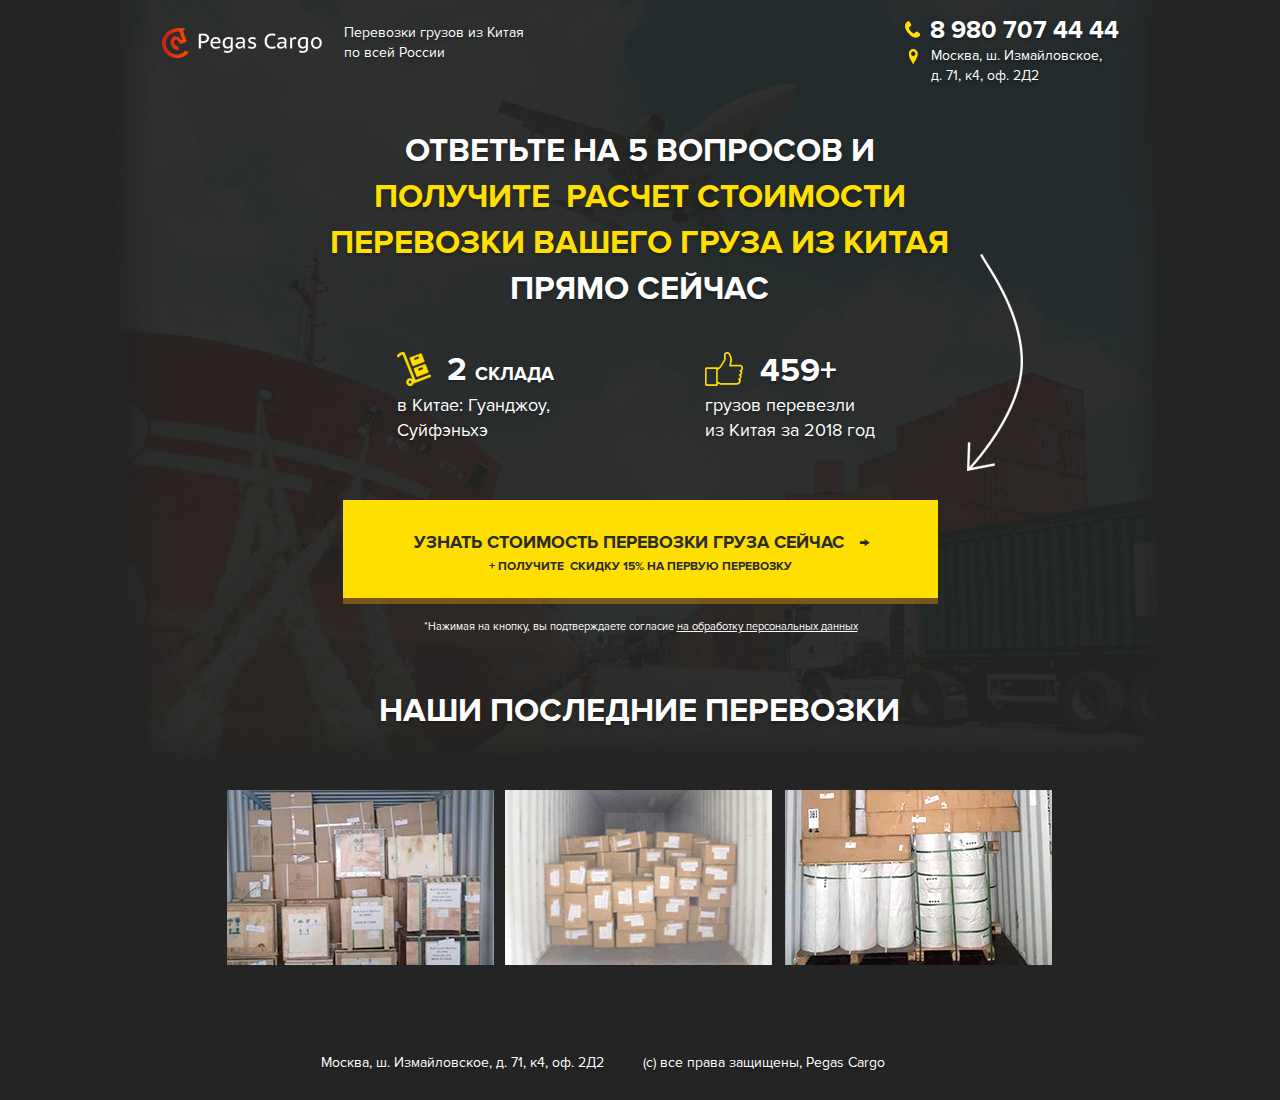
<file: index.html>
<!DOCTYPE html>
<html class="nojs html css_verticalspacer" lang="ru-RU">
 <head>

  <meta http-equiv="Content-type" content="text/html;charset=UTF-8"/>
  <meta name="description" content="Интернет маркетинг - Опрос"/>
  <meta name="generator" content="2017.1.0.379"/>
  <meta name="viewport" content="width=device-width, initial-scale=1.0"/>
  
  <script type="text/javascript">
   // Update the 'nojs'/'js' class on the html node
document.documentElement.className = document.documentElement.className.replace(/\bnojs\b/g, 'js');

// Check that all required assets are uploaded and up-to-date
if(typeof Muse == "undefined") window.Muse = {}; window.Muse.assets = {"required":["museutils.js", "museconfig.js", "jquery.watch.js", "jquery.museresponsive.js", "require.js", "index.css"], "outOfDate":[]};
</script>
  
  <link rel="shortcut icon" href="images/%d0%bf%d0%b5%d1%80%d0%b5%d0%b2%d0%be%d0%b7%d0%ba%d0%b8-%d0%b3%d1%80%d1%83%d0%b7%d0%be%d0%b2-%d0%b8%d0%b7-%d0%ba%d0%b8%d1%82%d0%b0%d1%8f-favicon.ico?crc=100374733"/>
  <title>Перевозки грузов из Китая </title>
  <!-- CSS -->
  <link rel="stylesheet" type="text/css" href="css/site_global.css?crc=4262033756"/>
  <link rel="stylesheet" type="text/css" href="css/master_______-a.css?crc=3941318921"/>
  <link rel="stylesheet" type="text/css" href="css/index.css?crc=3912348030" id="pagesheet"/>
  <!-- IE-only CSS -->
  <!--[if lt IE 9]>
  <link rel="stylesheet" type="text/css" href="css/nomq_preview_master_______-a.css?crc=3824530138"/>
  <link rel="stylesheet" type="text/css" href="css/nomq_index.css?crc=3818567966" id="nomq_pagesheet"/>
  <![endif]-->
    <!--custom head HTML-->
  <style>.js body{visibility:visible!important;}</style>  <meta name="viewport" content="width=device-width, initial-scale=1">  

<!-- Yandex.Metrika counter --> <script type="text/javascript" > (function (d, w, c) { (w[c] = w[c] || []).push(function() { try { w.yaCounter49704118 = new Ya.Metrika2({ id:49704118, clickmap:true, trackLinks:true, accurateTrackBounce:true, webvisor:true }); } catch(e) { } }); var n = d.getElementsByTagName("script")[0], s = d.createElement("script"), f = function () { n.parentNode.insertBefore(s, n); }; s.type = "text/javascript"; s.async = true; s.src = "https://mc.yandex.ru/metrika/tag.js"; if (w.opera == "[object Opera]") { d.addEventListener("DOMContentLoaded", f, false); } else { f(); } })(document, window, "yandex_metrika_callbacks2"); </script> <noscript><div><img src="https://mc.yandex.ru/watch/49704118" style="position:absolute; left:-9999px;" alt="" /></div></noscript> <!-- /Yandex.Metrika counter -->
  <!--/*

*/
-->
 </head>
 <body>

  <div class="breakpoint active" id="bp_infinity" data-min-width="966"><!-- responsive breakpoint node -->
   <div class="clearfix borderbox" id="page"><!-- group -->
    <div class="clearfix grpelem" id="pu5053"><!-- group -->
     <!-- m_editable region-id="editable-static-tag-U5053-BP_infinity" template="index.html" data-type="image" -->
     <div class="clip_frame clearfix grpelem" id="u5053" data-muse-uid="U5053" data-muse-type="img_frame" data-sizePolicy="fixed" data-pintopage="page_fixedCenter"><!-- image -->
      <img class="position_content temp_no_img_src shared_content" id="u5053_img" data-orig-src="images/main.png?crc=399258828" alt="" width="1922" height="1101" data-muse-src="images/main.png?crc=399258828" src="images/blank.gif?crc=4208392903" data-content-guid="u5053_img_content"/>
     </div>
     <!-- /m_editable -->
     <!-- m_editable region-id="editable-static-tag-U269-BP_infinity" template="index.html" data-type="html" data-ice-options="disableImageResize,link,txtStyleTarget" -->
     <div class="clearfix grpelem shared_content" id="u269-6" data-muse-uid="U269" data-muse-type="txt_frame" data-IBE-flags="txtStyleSrc" data-sizePolicy="fixed" data-pintopage="page_fixedCenter" data-content-guid="u269-6_content"><!-- content -->
      <p id="u269-2" class="shared_content" data-content-guid="u269-2_content">Перевозки грузов из Китая</p>
      <p id="u269-4" class="shared_content" data-content-guid="u269-4_content">по всей России</p>
     </div>
     <!-- /m_editable -->
     <!-- m_editable region-id="editable-static-tag-U5436-BP_infinity" template="index.html" data-type="html" data-ice-options="disableImageResize,link,txtStyleTarget" -->
     <div class="clearfix grpelem shared_content" id="u5436-4" data-muse-uid="U5436" data-muse-type="txt_frame" data-IBE-flags="txtStyleSrc" data-sizePolicy="fixed" data-pintopage="page_fixedCenter" data-content-guid="u5436-4_content"><!-- content -->
      <p id="u5436-2" class="shared_content" data-content-guid="u5436-2_content">Москва, ш. Измaйлoвcкoe, д. 71, к4, oф. 2Д2</p>
     </div>
     <!-- /m_editable -->
     <!-- m_editable region-id="editable-static-tag-U303-BP_infinity" template="index.html" data-type="html" data-ice-options="disableImageResize,link,txtStyleTarget" -->
     <div class="clearfix grpelem shared_content" id="u303-6" data-muse-uid="U303" data-muse-type="txt_frame" data-IBE-flags="txtStyleSrc" data-sizePolicy="fixed" data-pintopage="page_fixedCenter" data-content-guid="u303-6_content"><!-- content -->
      <p id="u303-4" class="shared_content" data-content-guid="u303-4_content">*Нажимая на кнопку, вы подтверждаете согласие <a class="nonblock" href="politica.html" data-href="page:U4459" target="_blank"><span id="u303-2">на обработку персональных данных</span></a></p>
     </div>
     <!-- /m_editable -->
     <!-- m_editable region-id="editable-static-tag-U2459-BP_infinity" template="index.html" data-type="html" data-ice-options="disableImageResize,link,txtStyleTarget" -->
     <div class="clearfix grpelem shared_content" id="u2459-9" data-muse-uid="U2459" data-muse-type="txt_frame" data-IBE-flags="txtStyleSrc" data-sizePolicy="fixed" data-pintopage="page_fixedCenter" data-content-guid="u2459-9_content"><!-- content -->
      <p id="u2459-2" class="shared_content" data-content-guid="u2459-2_content">ответьте на 5 вопросов и</p>
      <p id="u2459-6" class="shared_content" data-content-guid="u2459-6_content"><span id="u2459-3">получите&nbsp; расчет стоимости перевозки вашего груза из китая</span> <span id="u2459-5">прямо сейчас</span></p>
      <p id="u2459-7" class="shared_content" data-content-guid="u2459-7_content">&nbsp;</p>
     </div>
     <!-- /m_editable -->
     <!-- m_editable region-id="editable-static-tag-U6450-BP_infinity" template="index.html" data-type="html" data-ice-options="disableImageResize,link,txtStyleTarget" -->
     <div class="clearfix grpelem shared_content" id="u6450-6" data-muse-uid="U6450" data-muse-type="txt_frame" data-IBE-flags="txtStyleSrc" data-sizePolicy="fixed" data-pintopage="page_fixedCenter" data-content-guid="u6450-6_content"><!-- content -->
      <p id="u6450-4" class="shared_content" data-content-guid="u6450-4_content"><span id="u6450">2</span><span id="u6450-2"> </span><span id="u6450-3">склада</span></p>
     </div>
     <!-- /m_editable -->
     <!-- m_editable region-id="editable-static-tag-U6462-BP_infinity" template="index.html" data-type="html" data-ice-options="disableImageResize,link,txtStyleTarget" -->
     <div class="clearfix grpelem shared_content" id="u6462-4" data-muse-uid="U6462" data-muse-type="txt_frame" data-IBE-flags="txtStyleSrc" data-sizePolicy="fixed" data-pintopage="page_fixedCenter" data-content-guid="u6462-4_content"><!-- content -->
      <p id="u6462-2" class="shared_content" data-content-guid="u6462-2_content">в Китае: Гуанджоу, Суйфэньхэ</p>
     </div>
     <!-- /m_editable -->
     <!-- m_editable region-id="editable-static-tag-U5033-BP_infinity" template="index.html" data-type="html" data-ice-options="disableImageResize,link,txtStyleTarget" -->
     <div class="clearfix grpelem shared_content" id="u5033-4" data-muse-uid="U5033" data-muse-type="txt_frame" data-IBE-flags="txtStyleSrc" data-sizePolicy="fixed" data-pintopage="page_fixedCenter" data-content-guid="u5033-4_content"><!-- content -->
      <p id="u5033-2" class="shared_content" data-content-guid="u5033-2_content">наши последние перевозки</p>
     </div>
     <!-- /m_editable -->
     <!-- m_editable region-id="editable-static-tag-U3526" template="index.html" data-type="html" data-ice-options="clickable" data-ice-editable="link" -->
     <a class="nonblock nontext Button shadow clearfix grpelem" id="buttonu3526" href="http://#popup:marquiz_5abc8f1a2b27840018c966a8" data-visibility="changed" style="visibility:hidden" data-muse-uid="U3526" data-sizePolicy="fixed" data-pintopage="page_fixedCenter"><!-- container box --><div class="clearfix grpelem shared_content" id="pu3562-4" data-content-guid="pu3562-4_content"><!-- column --><!-- m_editable region-id="editable-static-tag-U3562-BP_infinity" template="index.html" data-type="html" data-ice-options="disableImageResize,link,txtStyleTarget" --><div class="clearfix colelem" id="u3562-4" data-muse-uid="U3562" data-muse-type="txt_frame" data-IBE-flags="txtStyleSrc" data-sizePolicy="fixed" data-pintopage="page_fixedCenter" data-leftAdjustmentDoneBy="pu3562-4"><!-- content --><p id="u3562-2" class="shared_content" data-content-guid="u3562-2_content">узнать стоимость перевозки груза сейчас&nbsp;&nbsp; →</p></div><!-- /m_editable --><!-- m_editable region-id="editable-static-tag-U3853-BP_infinity" template="index.html" data-type="html" data-ice-options="disableImageResize,link,txtStyleTarget" --><div class="clearfix colelem" id="u3853-4" data-muse-uid="U3853" data-muse-type="txt_frame" data-IBE-flags="txtStyleSrc" data-sizePolicy="fixed" data-pintopage="page_fixedCenter" data-leftAdjustmentDoneBy="pu3562-4"><!-- content --><p id="u3853-2" class="shared_content" data-content-guid="u3853-2_content">+ получите&nbsp; скидку 15% на первую перевозку</p></div><!-- /m_editable --></div></a>
     <!-- /m_editable -->
     <!-- m_editable region-id="editable-static-tag-U5069-BP_infinity" template="index.html" data-type="image" -->
     <div class="clip_frame grpelem" id="u5069" data-muse-uid="U5069" data-muse-type="img_frame" data-sizePolicy="fixed" data-pintopage="page_fixedCenter"><!-- image -->
      <img class="block temp_no_img_src" id="u5069_img" data-orig-src="images/6456.jpg?crc=3912902142" alt="" width="267" height="175" data-muse-src="images/6456.jpg?crc=3912902142" src="images/blank.gif?crc=4208392903"/>
     </div>
     <!-- /m_editable -->
     <!-- m_editable region-id="editable-static-tag-U5077-BP_infinity" template="index.html" data-type="image" -->
     <div class="clip_frame grpelem" id="u5077" data-muse-uid="U5077" data-muse-type="img_frame" data-sizePolicy="fixed" data-pintopage="page_fixedCenter"><!-- image -->
      <img class="block temp_no_img_src" id="u5077_img" data-orig-src="images/62622.jpg?crc=4178633704" alt="" width="267" height="175" data-muse-src="images/62622.jpg?crc=4178633704" src="images/blank.gif?crc=4208392903"/>
     </div>
     <!-- /m_editable -->
     <!-- m_editable region-id="editable-static-tag-U6164-BP_infinity" template="index.html" data-type="image" -->
     <div class="clip_frame grpelem" id="u6164" data-muse-uid="U6164" data-muse-type="img_frame" data-sizePolicy="fixed" data-pintopage="page_fixedCenter"><!-- image -->
      <img class="block temp_no_img_src shared_content" id="u6164_img" data-orig-src="images/52542367777.png?crc=304717495" alt="" width="34" height="34" data-muse-src="images/52542367777.png?crc=304717495" src="images/blank.gif?crc=4208392903" data-content-guid="u6164_img_content"/>
     </div>
     <!-- /m_editable -->
     <!-- m_editable region-id="editable-static-tag-U7217-BP_infinity" template="index.html" data-type="image" -->
     <div class="clip_frame grpelem" id="u7217" data-muse-uid="U7217" data-muse-type="img_frame" data-sizePolicy="fixed" data-pintopage="page_fixedCenter"><!-- image -->
      <img class="block temp_no_img_src shared_content" id="u7217_img" data-orig-src="images/logo%20(1).png?crc=124949551" alt="" width="160" height="30" data-muse-src="images/logo%20(1).png?crc=124949551" src="images/blank.gif?crc=4208392903" data-content-guid="u7217_img_content"/>
     </div>
     <!-- /m_editable -->
    </div>
    <div class="grpelem shared_content" id="u7272" data-content-guid="u7272_content"><!-- custom html -->
     <!-- Marquiz script start -->
<script src="//script.marquiz.ru/v1.js" type="application/javascript"></script>
<script>
document.addEventListener("DOMContentLoaded", function() {
  Marquiz.init({ id: '5b544d114cc0f30047d6b434' });
});
</script>
<!-- Marquiz script end -->


    </div>
    <div class="clearfix grpelem" id="ppu6228"><!-- column -->
     <div class="clearfix colelem shared_content" id="pu6228" data-content-guid="pu6228_content"><!-- group -->
      <!-- m_editable region-id="editable-static-tag-U6228-BP_infinity" template="index.html" data-type="image" -->
      <div class="clip_frame grpelem" id="u6228" data-muse-uid="U6228" data-muse-type="img_frame" data-sizePolicy="fixed" data-pintopage="page_fixedCenter" data-leftAdjustmentDoneBy="pu6228"><!-- image -->
       <img class="block temp_no_img_src" id="u6228_img" data-orig-src="images/phone.png?crc=322351308" alt="" width="15" height="17" data-muse-src="images/phone.png?crc=322351308" src="images/blank.gif?crc=4208392903"/>
      </div>
      <!-- /m_editable -->
      <!-- m_editable region-id="editable-static-tag-U2871-BP_infinity" template="index.html" data-type="html" data-ice-options="disableImageResize,link,txtStyleTarget" -->
      <div class="clearfix grpelem shared_content" id="u2871-4" data-muse-uid="U2871" data-muse-type="txt_frame" data-IBE-flags="txtStyleSrc" data-sizePolicy="fixed" data-pintopage="page_fixedCenter" data-leftAdjustmentDoneBy="pu6228" data-content-guid="u2871-4_content"><!-- content -->
       <p id="u2871-2">&nbsp;8 980 707 44 44</p>
      </div>
      <!-- /m_editable -->
     </div>
     <div class="clearfix colelem shared_content" id="pu6312" data-content-guid="pu6312_content"><!-- group -->
      <!-- m_editable region-id="editable-static-tag-U6312-BP_infinity" template="index.html" data-type="image" -->
      <div class="clip_frame grpelem" id="u6312" data-muse-uid="U6312" data-muse-type="img_frame" data-sizePolicy="fixed" data-pintopage="page_fixedCenter" data-leftAdjustmentDoneBy="pu6312"><!-- image -->
       <img class="block temp_no_img_src" id="u6312_img" data-orig-src="images/location_icon-iconscom_50109.png?crc=4150956202" alt="" width="9" height="15" data-muse-src="images/location_icon-iconscom_50109.png?crc=4150956202" src="images/blank.gif?crc=4208392903"/>
      </div>
      <!-- /m_editable -->
      <!-- m_editable region-id="editable-static-tag-U2889-BP_infinity" template="index.html" data-type="html" data-ice-options="disableImageResize,link,txtStyleTarget" -->
      <div class="clearfix grpelem shared_content" id="u2889-4" data-muse-uid="U2889" data-muse-type="txt_frame" data-IBE-flags="txtStyleSrc" data-sizePolicy="fixed" data-pintopage="page_fixedCenter" data-leftAdjustmentDoneBy="pu6312" data-content-guid="u2889-4_content"><!-- content -->
       <p id="u2889-2">Москва, ш. Измaйлoвcкoe, д. 71, к4, oф. 2Д2</p>
      </div>
      <!-- /m_editable -->
     </div>
     <div class="clearfix colelem" id="pppu6172"><!-- group -->
      <div class="clearfix grpelem shared_content" id="ppu6172" data-content-guid="ppu6172_content"><!-- column -->
       <div class="clearfix colelem" id="pu6172"><!-- group -->
        <!-- m_editable region-id="editable-static-tag-U6172-BP_infinity" template="index.html" data-type="image" -->
        <div class="clip_frame grpelem" id="u6172" data-muse-uid="U6172" data-muse-type="img_frame" data-sizePolicy="fixed" data-pintopage="page_fixedCenter" data-leftAdjustmentDoneBy="pu6172"><!-- image -->
         <img class="block temp_no_img_src" id="u6172_img" data-orig-src="images/004-thumb-up.png?crc=388129811" alt="" width="38" height="34" data-muse-src="images/004-thumb-up.png?crc=388129811" src="images/blank.gif?crc=4208392903"/>
        </div>
        <!-- /m_editable -->
        <!-- m_editable region-id="editable-static-tag-U6576-BP_infinity" template="index.html" data-type="html" data-ice-options="disableImageResize,link,txtStyleTarget" -->
        <div class="clearfix grpelem shared_content" id="u6576-4" data-muse-uid="U6576" data-muse-type="txt_frame" data-IBE-flags="txtStyleSrc" data-sizePolicy="fixed" data-pintopage="page_fixedCenter" data-leftAdjustmentDoneBy="pu6172" data-content-guid="u6576-4_content"><!-- content -->
         <p id="u6576-2">459+</p>
        </div>
        <!-- /m_editable -->
       </div>
       <!-- m_editable region-id="editable-static-tag-U6564-BP_infinity" template="index.html" data-type="html" data-ice-options="disableImageResize,link,txtStyleTarget" -->
       <div class="clearfix colelem" id="u6564-6" data-muse-uid="U6564" data-muse-type="txt_frame" data-IBE-flags="txtStyleSrc" data-sizePolicy="fixed" data-pintopage="page_fixedCenter" data-leftAdjustmentDoneBy="ppu6172"><!-- content -->
        <p id="u6564-2" class="shared_content" data-content-guid="u6564-2_content">грузов перевезли</p>
        <p id="u6564-4" class="shared_content" data-content-guid="u6564-4_content">из Китая за 2018 год</p>
       </div>
       <!-- /m_editable -->
      </div>
      <!-- m_editable region-id="editable-static-tag-U3878-BP_infinity" template="index.html" data-type="image" -->
      <div class="clip_frame grpelem" id="u3878" data-muse-uid="U3878" data-muse-type="img_frame" data-sizePolicy="fixed" data-pintopage="page_fixedCenter" data-leftAdjustmentDoneBy="pppu6172"><!-- image -->
       <img class="block temp_no_img_src" id="u3878_img" data-orig-src="images/strelka.png?crc=523316579" alt="" width="56" height="217" data-muse-src="images/strelka.png?crc=523316579" src="images/blank.gif?crc=4208392903"/>
      </div>
      <!-- /m_editable -->
     </div>
     <!-- m_editable region-id="editable-static-tag-U5084-BP_infinity" template="index.html" data-type="image" -->
     <div class="clip_frame colelem" id="u5084" data-muse-uid="U5084" data-muse-type="img_frame" data-sizePolicy="fixed" data-pintopage="page_fixedCenter" data-leftAdjustmentDoneBy="ppu6228"><!-- image -->
      <img class="block temp_no_img_src" id="u5084_img" data-orig-src="images/6262624.jpg?crc=3977040250" alt="" width="267" height="175" data-muse-src="images/6262624.jpg?crc=3977040250" src="images/blank.gif?crc=4208392903"/>
     </div>
     <!-- /m_editable -->
     <!-- m_editable region-id="editable-static-tag-U5406-BP_infinity" template="index.html" data-type="html" data-ice-options="disableImageResize,link,txtStyleTarget" -->
     <div class="clearfix colelem shared_content" id="u5406-4" data-muse-uid="U5406" data-muse-type="txt_frame" data-IBE-flags="txtStyleSrc" data-sizePolicy="fixed" data-pintopage="page_fixedCenter" data-leftAdjustmentDoneBy="ppu6228" data-content-guid="u5406-4_content"><!-- content -->
      <p id="u5406-2" class="shared_content" data-content-guid="u5406-2_content">&nbsp;(с) все права защищены, Pеgаs Саrgо</p>
     </div>
     <!-- /m_editable -->
    </div>
    <div class="verticalspacer shared_content" data-offset-top="1101" data-content-above-spacer="1100" data-content-below-spacer="0" data-sizePolicy="fixed" data-pintopage="page_fixedLeft" data-content-guid="page_3_content"></div>
   </div>
  </div>
  <div class="breakpoint" id="bp_965" data-min-width="769" data-max-width="965"><!-- responsive breakpoint node -->
   <div class="clearfix borderbox temp_no_id" data-orig-id="page"><!-- group -->
    <div class="clearfix grpelem temp_no_id" data-orig-id="pu5053"><!-- group -->
     <!-- m_editable region-id="editable-static-tag-U5053-BP_965" template="index.html" data-type="image" -->
     <div class="clip_frame clearfix grpelem temp_no_id" data-muse-uid="U5053" data-muse-type="img_frame" data-sizePolicy="fixed" data-pintopage="page_fixedCenter" data-leftAdjustmentDoneBy="pu5053" data-orig-id="u5053"><!-- image -->
      <span class="position_content placeholder" data-placeholder-for="u5053_img_content"><!-- placeholder node --></span>
     </div>
     <!-- /m_editable -->
     <!-- m_editable region-id="editable-static-tag-U269-BP_965" template="index.html" data-type="html" data-ice-options="disableImageResize,link,txtStyleTarget" -->
     <div class="clearfix grpelem temp_no_id" data-muse-uid="U269" data-muse-type="txt_frame" data-IBE-flags="txtStyleSrc" data-sizePolicy="fixed" data-pintopage="page_fixedCenter" data-leftAdjustmentDoneBy="pu5053" data-orig-id="u269-6"><!-- content -->
      <span class="placeholder" data-placeholder-for="u269-2_content"><!-- placeholder node --></span>
      <span class="placeholder" data-placeholder-for="u269-4_content"><!-- placeholder node --></span>
     </div>
     <!-- /m_editable -->
     <!-- m_editable region-id="editable-static-tag-U5436-BP_965" template="index.html" data-type="html" data-ice-options="disableImageResize,link,txtStyleTarget" -->
     <div class="clearfix grpelem temp_no_id" data-muse-uid="U5436" data-muse-type="txt_frame" data-IBE-flags="txtStyleSrc" data-sizePolicy="fixed" data-pintopage="page_fixedCenter" data-leftAdjustmentDoneBy="pu5053" data-orig-id="u5436-4"><!-- content -->
      <span class="placeholder" data-placeholder-for="u5436-2_content"><!-- placeholder node --></span>
     </div>
     <!-- /m_editable -->
     <!-- m_editable region-id="editable-static-tag-U303-BP_965" template="index.html" data-type="html" data-ice-options="disableImageResize,link,txtStyleTarget" -->
     <div class="clearfix grpelem temp_no_id" data-muse-uid="U303" data-muse-type="txt_frame" data-IBE-flags="txtStyleSrc" data-sizePolicy="fixed" data-pintopage="page_fixedCenter" data-leftAdjustmentDoneBy="pu5053" data-orig-id="u303-6"><!-- content -->
      <span class="placeholder" data-placeholder-for="u303-4_content"><!-- placeholder node --></span>
     </div>
     <!-- /m_editable -->
     <!-- m_editable region-id="editable-static-tag-U2459-BP_965" template="index.html" data-type="html" data-ice-options="disableImageResize,link,txtStyleTarget" -->
     <div class="clearfix grpelem temp_no_id" data-muse-uid="U2459" data-muse-type="txt_frame" data-IBE-flags="txtStyleSrc" data-sizePolicy="fixed" data-pintopage="page_fixedCenter" data-leftAdjustmentDoneBy="pu5053" data-orig-id="u2459-9"><!-- content -->
      <span class="placeholder" data-placeholder-for="u2459-2_content"><!-- placeholder node --></span>
      <span class="placeholder" data-placeholder-for="u2459-6_content"><!-- placeholder node --></span>
      <span class="placeholder" data-placeholder-for="u2459-7_content"><!-- placeholder node --></span>
     </div>
     <!-- /m_editable -->
     <!-- m_editable region-id="editable-static-tag-U6450-BP_965" template="index.html" data-type="html" data-ice-options="disableImageResize,link,txtStyleTarget" -->
     <div class="clearfix grpelem temp_no_id" data-muse-uid="U6450" data-muse-type="txt_frame" data-IBE-flags="txtStyleSrc" data-sizePolicy="fixed" data-pintopage="page_fixedCenter" data-leftAdjustmentDoneBy="pu5053" data-orig-id="u6450-6"><!-- content -->
      <span class="placeholder" data-placeholder-for="u6450-4_content"><!-- placeholder node --></span>
     </div>
     <!-- /m_editable -->
     <!-- m_editable region-id="editable-static-tag-U6462-BP_965" template="index.html" data-type="html" data-ice-options="disableImageResize,link,txtStyleTarget" -->
     <div class="clearfix grpelem temp_no_id" data-muse-uid="U6462" data-muse-type="txt_frame" data-IBE-flags="txtStyleSrc" data-sizePolicy="fixed" data-pintopage="page_fixedCenter" data-leftAdjustmentDoneBy="pu5053" data-orig-id="u6462-4"><!-- content -->
      <span class="placeholder" data-placeholder-for="u6462-2_content"><!-- placeholder node --></span>
     </div>
     <!-- /m_editable -->
     <!-- m_editable region-id="editable-static-tag-U5033-BP_965" template="index.html" data-type="html" data-ice-options="disableImageResize,link,txtStyleTarget" -->
     <div class="clearfix grpelem temp_no_id" data-muse-uid="U5033" data-muse-type="txt_frame" data-IBE-flags="txtStyleSrc" data-sizePolicy="fixed" data-pintopage="page_fixedCenter" data-leftAdjustmentDoneBy="pu5053" data-orig-id="u5033-4"><!-- content -->
      <span class="placeholder" data-placeholder-for="u5033-2_content"><!-- placeholder node --></span>
     </div>
     <!-- /m_editable -->
     <!-- m_editable region-id="editable-static-tag-U3526" template="index.html" data-type="html" data-ice-options="clickable" data-ice-editable="link" -->
     <a class="nonblock nontext Button shadow clearfix grpelem temp_no_id" href="http://#popup:marquiz_5abc8f1a2b27840018c966a8" data-visibility="changed" style="visibility:hidden" data-muse-uid="U3526" data-sizePolicy="fixed" data-pintopage="page_fixedCenter" data-leftAdjustmentDoneBy="pu5053" data-orig-id="buttonu3526"><!-- container box --><span class="clearfix grpelem placeholder" data-placeholder-for="pu3562-4_content"><!-- placeholder node --></span></a>
     <!-- /m_editable -->
     <!-- m_editable region-id="editable-static-tag-U5069-BP_965" template="index.html" data-type="image" -->
     <div class="clip_frame grpelem temp_no_id shared_content" data-muse-uid="U5069" data-muse-type="img_frame" data-sizePolicy="fixed" data-pintopage="page_fixedCenter" data-leftAdjustmentDoneBy="pu5053" data-orig-id="u5069" data-content-guid="u5069_content"><!-- image -->
      <img class="block temp_no_id temp_no_img_src shared_content" data-orig-src="images/6456.jpg?crc=3912902142" alt="" width="214" height="140" data-muse-src="images/6456.jpg?crc=3912902142" data-orig-id="u5069_img" src="images/blank.gif?crc=4208392903" data-content-guid="u5069_img_content"/>
     </div>
     <!-- /m_editable -->
     <!-- m_editable region-id="editable-static-tag-U5077-BP_965" template="index.html" data-type="image" -->
     <div class="clip_frame grpelem temp_no_id shared_content" data-muse-uid="U5077" data-muse-type="img_frame" data-sizePolicy="fixed" data-pintopage="page_fixedCenter" data-leftAdjustmentDoneBy="pu5053" data-orig-id="u5077" data-content-guid="u5077_content"><!-- image -->
      <img class="block temp_no_id temp_no_img_src shared_content" data-orig-src="images/62622.jpg?crc=4178633704" alt="" width="213" height="140" data-muse-src="images/62622.jpg?crc=4178633704" data-orig-id="u5077_img" src="images/blank.gif?crc=4208392903" data-content-guid="u5077_img_content"/>
     </div>
     <!-- /m_editable -->
     <!-- m_editable region-id="editable-static-tag-U6164-BP_965" template="index.html" data-type="image" -->
     <div class="clip_frame grpelem temp_no_id" data-muse-uid="U6164" data-muse-type="img_frame" data-sizePolicy="fixed" data-pintopage="page_fixedCenter" data-leftAdjustmentDoneBy="pu5053" data-orig-id="u6164"><!-- image -->
      <span class="block placeholder" data-placeholder-for="u6164_img_content"><!-- placeholder node --></span>
     </div>
     <!-- /m_editable -->
     <!-- m_editable region-id="editable-static-tag-U7217-BP_965" template="index.html" data-type="image" -->
     <div class="clip_frame grpelem temp_no_id" data-muse-uid="U7217" data-muse-type="img_frame" data-sizePolicy="fixed" data-pintopage="page_fixedCenter" data-leftAdjustmentDoneBy="pu5053" data-orig-id="u7217"><!-- image -->
      <span class="block placeholder" data-placeholder-for="u7217_img_content"><!-- placeholder node --></span>
     </div>
     <!-- /m_editable -->
    </div>
    <span class="grpelem placeholder" data-placeholder-for="u7272_content"><!-- placeholder node --></span>
    <div class="clearfix grpelem temp_no_id" data-orig-id="ppu6228"><!-- column -->
     <span class="clearfix colelem placeholder" data-placeholder-for="pu6228_content"><!-- placeholder node --></span>
     <span class="clearfix colelem placeholder" data-placeholder-for="pu6312_content"><!-- placeholder node --></span>
     <div class="clearfix colelem temp_no_id" data-orig-id="pppu6172"><!-- group -->
      <span class="clearfix grpelem placeholder" data-placeholder-for="ppu6172_content"><!-- placeholder node --></span>
      <!-- m_editable region-id="editable-static-tag-U3878-BP_965" template="index.html" data-type="image" -->
      <div class="clip_frame grpelem temp_no_id" data-muse-uid="U3878" data-muse-type="img_frame" data-sizePolicy="fixed" data-pintopage="page_fixedCenter" data-leftAdjustmentDoneBy="pppu6172" data-orig-id="u3878"><!-- image -->
       <img class="block temp_no_id temp_no_img_src" data-orig-src="images/strelka.png?crc=523316579" alt="" width="41" height="161" data-muse-src="images/strelka.png?crc=523316579" data-orig-id="u3878_img" src="images/blank.gif?crc=4208392903"/>
      </div>
      <!-- /m_editable -->
     </div>
     <!-- m_editable region-id="editable-static-tag-U5084-BP_965" template="index.html" data-type="image" -->
     <div class="clip_frame colelem temp_no_id" data-muse-uid="U5084" data-muse-type="img_frame" data-sizePolicy="fixed" data-pintopage="page_fixedCenter" data-leftAdjustmentDoneBy="ppu6228" data-orig-id="u5084"><!-- image -->
      <img class="block temp_no_id temp_no_img_src shared_content" data-orig-src="images/6262624.jpg?crc=3977040250" alt="" width="213" height="139" data-muse-src="images/6262624.jpg?crc=3977040250" data-orig-id="u5084_img" src="images/blank.gif?crc=4208392903" data-content-guid="u5084_img_content"/>
     </div>
     <!-- /m_editable -->
     <!-- m_editable region-id="editable-static-tag-U5406-BP_965" template="index.html" data-type="html" data-ice-options="disableImageResize,link,txtStyleTarget" -->
     <span class="clearfix colelem placeholder" data-placeholder-for="u5406-4_content"><!-- placeholder node --></span>
     <!-- /m_editable -->
    </div>
    <span class="verticalspacer placeholder" data-placeholder-for="page_3_content"><!-- placeholder node --></span>
   </div>
  </div>
  <div class="breakpoint" id="bp_768" data-min-width="481" data-max-width="768"><!-- responsive breakpoint node -->
   <div class="clearfix borderbox temp_no_id" data-orig-id="page"><!-- group -->
    <div class="clearfix grpelem temp_no_id" data-orig-id="pu5053"><!-- group -->
     <!-- m_editable region-id="editable-static-tag-U5053-BP_768" template="index.html" data-type="image" -->
     <div class="clip_frame clearfix grpelem temp_no_id" data-muse-uid="U5053" data-muse-type="img_frame" data-sizePolicy="fixed" data-pintopage="page_fixedCenter" data-leftAdjustmentDoneBy="pu5053" data-orig-id="u5053"><!-- image -->
      <img class="position_content temp_no_id temp_no_img_src" data-orig-src="images/main.png?crc=399258828" alt="" width="2012" height="1153" data-muse-src="images/main.png?crc=399258828" data-orig-id="u5053_img" src="images/blank.gif?crc=4208392903"/>
     </div>
     <!-- /m_editable -->
     <!-- m_editable region-id="editable-static-tag-U269-BP_768" template="index.html" data-type="html" data-ice-options="disableImageResize,link,txtStyleTarget" -->
     <div class="clearfix grpelem temp_no_id" data-muse-uid="U269" data-muse-type="txt_frame" data-IBE-flags="txtStyleSrc" data-sizePolicy="fixed" data-pintopage="page_fixedCenter" data-leftAdjustmentDoneBy="pu5053" data-orig-id="u269-6"><!-- content -->
      <span class="placeholder" data-placeholder-for="u269-2_content"><!-- placeholder node --></span>
      <span class="placeholder" data-placeholder-for="u269-4_content"><!-- placeholder node --></span>
     </div>
     <!-- /m_editable -->
     <!-- m_editable region-id="editable-static-tag-U5406-BP_768" template="index.html" data-type="html" data-ice-options="disableImageResize,link,txtStyleTarget" -->
     <div class="clearfix grpelem temp_no_id" data-muse-uid="U5406" data-muse-type="txt_frame" data-IBE-flags="txtStyleSrc" data-sizePolicy="fixed" data-pintopage="page_fixedCenter" data-leftAdjustmentDoneBy="pu5053" data-orig-id="u5406-4"><!-- content -->
      <span class="placeholder" data-placeholder-for="u5406-2_content"><!-- placeholder node --></span>
     </div>
     <!-- /m_editable -->
     <!-- m_editable region-id="editable-static-tag-U5436-BP_768" template="index.html" data-type="html" data-ice-options="disableImageResize,link,txtStyleTarget" -->
     <div class="clearfix grpelem temp_no_id" data-muse-uid="U5436" data-muse-type="txt_frame" data-IBE-flags="txtStyleSrc" data-sizePolicy="fixed" data-pintopage="page_fixedCenter" data-leftAdjustmentDoneBy="pu5053" data-orig-id="u5436-4"><!-- content -->
      <span class="placeholder" data-placeholder-for="u5436-2_content"><!-- placeholder node --></span>
     </div>
     <!-- /m_editable -->
     <!-- m_editable region-id="editable-static-tag-U303-BP_768" template="index.html" data-type="html" data-ice-options="disableImageResize,link,txtStyleTarget" -->
     <div class="clearfix grpelem temp_no_id" data-muse-uid="U303" data-muse-type="txt_frame" data-IBE-flags="txtStyleSrc" data-sizePolicy="fixed" data-pintopage="page_fixedCenter" data-leftAdjustmentDoneBy="pu5053" data-orig-id="u303-6"><!-- content -->
      <span class="placeholder" data-placeholder-for="u303-4_content"><!-- placeholder node --></span>
     </div>
     <!-- /m_editable -->
     <!-- m_editable region-id="editable-static-tag-U2459-BP_768" template="index.html" data-type="html" data-ice-options="disableImageResize,link,txtStyleTarget" -->
     <div class="clearfix grpelem temp_no_id" data-muse-uid="U2459" data-muse-type="txt_frame" data-IBE-flags="txtStyleSrc" data-sizePolicy="fixed" data-pintopage="page_fixedCenter" data-leftAdjustmentDoneBy="pu5053" data-orig-id="u2459-9"><!-- content -->
      <span class="placeholder" data-placeholder-for="u2459-2_content"><!-- placeholder node --></span>
      <span class="placeholder" data-placeholder-for="u2459-6_content"><!-- placeholder node --></span>
      <span class="placeholder" data-placeholder-for="u2459-7_content"><!-- placeholder node --></span>
     </div>
     <!-- /m_editable -->
     <!-- m_editable region-id="editable-static-tag-U6450-BP_768" template="index.html" data-type="html" data-ice-options="disableImageResize,link,txtStyleTarget" -->
     <div class="clearfix grpelem temp_no_id" data-muse-uid="U6450" data-muse-type="txt_frame" data-IBE-flags="txtStyleSrc" data-sizePolicy="fixed" data-pintopage="page_fixedCenter" data-leftAdjustmentDoneBy="pu5053" data-orig-id="u6450-6"><!-- content -->
      <span class="placeholder" data-placeholder-for="u6450-4_content"><!-- placeholder node --></span>
     </div>
     <!-- /m_editable -->
     <!-- m_editable region-id="editable-static-tag-U6462-BP_768" template="index.html" data-type="html" data-ice-options="disableImageResize,link,txtStyleTarget" -->
     <div class="clearfix grpelem temp_no_id" data-muse-uid="U6462" data-muse-type="txt_frame" data-IBE-flags="txtStyleSrc" data-sizePolicy="fixed" data-pintopage="page_fixedCenter" data-leftAdjustmentDoneBy="pu5053" data-orig-id="u6462-4"><!-- content -->
      <span class="placeholder" data-placeholder-for="u6462-2_content"><!-- placeholder node --></span>
     </div>
     <!-- /m_editable -->
     <!-- m_editable region-id="editable-static-tag-U5033-BP_768" template="index.html" data-type="html" data-ice-options="disableImageResize,link,txtStyleTarget" -->
     <div class="clearfix grpelem temp_no_id" data-muse-uid="U5033" data-muse-type="txt_frame" data-IBE-flags="txtStyleSrc" data-sizePolicy="fixed" data-pintopage="page_fixedCenter" data-leftAdjustmentDoneBy="pu5053" data-orig-id="u5033-4"><!-- content -->
      <span class="placeholder" data-placeholder-for="u5033-2_content"><!-- placeholder node --></span>
     </div>
     <!-- /m_editable -->
     <!-- m_editable region-id="editable-static-tag-U3526" template="index.html" data-type="html" data-ice-options="clickable" data-ice-editable="link" -->
     <a class="nonblock nontext Button shadow clearfix grpelem temp_no_id" href="http://#popup:marquiz_5abc8f1a2b27840018c966a8" data-visibility="changed" style="visibility:hidden" data-muse-uid="U3526" data-sizePolicy="fixed" data-pintopage="page_fixedCenter" data-leftAdjustmentDoneBy="pu5053" data-orig-id="buttonu3526"><!-- container box --><div class="clearfix grpelem temp_no_id" data-orig-id="pu3562-4"><!-- column --><!-- m_editable region-id="editable-static-tag-U3562-BP_768" template="index.html" data-type="html" data-ice-options="disableImageResize,link,txtStyleTarget" --><div class="clearfix colelem temp_no_id" data-muse-uid="U3562" data-muse-type="txt_frame" data-IBE-flags="txtStyleSrc" data-sizePolicy="fixed" data-pintopage="page_fixedCenter" data-orig-id="u3562-4"><!-- content --><span class="placeholder" data-placeholder-for="u3562-2_content"><!-- placeholder node --></span></div><!-- /m_editable --><!-- m_editable region-id="editable-static-tag-U3853-BP_768" template="index.html" data-type="html" data-ice-options="disableImageResize,link,txtStyleTarget" --><div class="clearfix colelem temp_no_id" data-muse-uid="U3853" data-muse-type="txt_frame" data-IBE-flags="txtStyleSrc" data-sizePolicy="fixed" data-pintopage="page_fixedCenter" data-orig-id="u3853-4"><!-- content --><span class="placeholder" data-placeholder-for="u3853-2_content"><!-- placeholder node --></span></div><!-- /m_editable --></div></a>
     <!-- /m_editable -->
     <!-- m_editable region-id="editable-static-tag-U5069-BP_768" template="index.html" data-type="image" -->
     <span class="clip_frame grpelem placeholder" data-placeholder-for="u5069_content"><!-- placeholder node --></span>
     <!-- /m_editable -->
     <!-- m_editable region-id="editable-static-tag-U5077-BP_768" template="index.html" data-type="image" -->
     <span class="clip_frame grpelem placeholder" data-placeholder-for="u5077_content"><!-- placeholder node --></span>
     <!-- /m_editable -->
     <!-- m_editable region-id="editable-static-tag-U5084-BP_768" template="index.html" data-type="image" -->
     <div class="clip_frame grpelem temp_no_id" data-muse-uid="U5084" data-muse-type="img_frame" data-sizePolicy="fixed" data-pintopage="page_fixedCenter" data-leftAdjustmentDoneBy="pu5053" data-orig-id="u5084"><!-- image -->
      <span class="block placeholder" data-placeholder-for="u5084_img_content"><!-- placeholder node --></span>
     </div>
     <!-- /m_editable -->
     <!-- m_editable region-id="editable-static-tag-U6164-BP_768" template="index.html" data-type="image" -->
     <div class="clip_frame grpelem temp_no_id" data-muse-uid="U6164" data-muse-type="img_frame" data-sizePolicy="fixed" data-pintopage="page_fixedCenter" data-leftAdjustmentDoneBy="pu5053" data-orig-id="u6164"><!-- image -->
      <img class="block temp_no_id temp_no_img_src shared_content" data-orig-src="images/52542367777.png?crc=304717495" alt="" width="28" height="28" data-muse-src="images/52542367777.png?crc=304717495" data-orig-id="u6164_img" src="images/blank.gif?crc=4208392903" data-content-guid="u6164_img_content1"/>
     </div>
     <!-- /m_editable -->
     <!-- m_editable region-id="editable-static-tag-U7217-BP_768" template="index.html" data-type="image" -->
     <div class="clip_frame grpelem temp_no_id" data-muse-uid="U7217" data-muse-type="img_frame" data-sizePolicy="fixed" data-pintopage="page_fixedCenter" data-leftAdjustmentDoneBy="pu5053" data-orig-id="u7217"><!-- image -->
      <img class="block temp_no_id temp_no_img_src" data-orig-src="images/logo%20(1).png?crc=124949551" alt="" width="97" height="18" data-muse-src="images/logo%20(1).png?crc=124949551" data-orig-id="u7217_img" src="images/blank.gif?crc=4208392903"/>
     </div>
     <!-- /m_editable -->
    </div>
    <span class="grpelem placeholder" data-placeholder-for="u7272_content"><!-- placeholder node --></span>
    <div class="clearfix grpelem temp_no_id" data-orig-id="ppu6228"><!-- column -->
     <div class="clearfix colelem temp_no_id shared_content" data-orig-id="pu6228" data-content-guid="pu6228_content1"><!-- group -->
      <!-- m_editable region-id="editable-static-tag-U6228-BP_768" template="index.html" data-type="image" -->
      <div class="clip_frame grpelem temp_no_id" data-muse-uid="U6228" data-muse-type="img_frame" data-sizePolicy="fixed" data-pintopage="page_fixedCenter" data-leftAdjustmentDoneBy="pu6228" data-orig-id="u6228"><!-- image -->
       <img class="block temp_no_id temp_no_img_src" data-orig-src="images/phone.png?crc=322351308" alt="" width="10" height="11" data-muse-src="images/phone.png?crc=322351308" data-orig-id="u6228_img" src="images/blank.gif?crc=4208392903"/>
      </div>
      <!-- /m_editable -->
      <!-- m_editable region-id="editable-static-tag-U2871-BP_768" template="index.html" data-type="html" data-ice-options="disableImageResize,link,txtStyleTarget" -->
      <span class="clearfix grpelem placeholder" data-placeholder-for="u2871-4_content"><!-- placeholder node --></span>
      <!-- /m_editable -->
     </div>
     <div class="clearfix colelem temp_no_id shared_content" data-orig-id="pu6312" data-content-guid="pu6312_content1"><!-- group -->
      <!-- m_editable region-id="editable-static-tag-U6312-BP_768" template="index.html" data-type="image" -->
      <div class="clip_frame grpelem temp_no_id" data-muse-uid="U6312" data-muse-type="img_frame" data-sizePolicy="fixed" data-pintopage="page_fixedCenter" data-leftAdjustmentDoneBy="pu6312" data-orig-id="u6312"><!-- image -->
       <img class="block temp_no_id temp_no_img_src" data-orig-src="images/location_icon-iconscom_50109.png?crc=4150956202" alt="" width="6" height="10" data-muse-src="images/location_icon-iconscom_50109.png?crc=4150956202" data-orig-id="u6312_img" src="images/blank.gif?crc=4208392903"/>
      </div>
      <!-- /m_editable -->
      <!-- m_editable region-id="editable-static-tag-U2889-BP_768" template="index.html" data-type="html" data-ice-options="disableImageResize,link,txtStyleTarget" -->
      <span class="clearfix grpelem placeholder" data-placeholder-for="u2889-4_content"><!-- placeholder node --></span>
      <!-- /m_editable -->
     </div>
     <div class="clearfix colelem temp_no_id shared_content" data-orig-id="pu6172" data-content-guid="pu6172_content"><!-- group -->
      <!-- m_editable region-id="editable-static-tag-U6172-BP_768" template="index.html" data-type="image" -->
      <div class="clip_frame grpelem temp_no_id" data-muse-uid="U6172" data-muse-type="img_frame" data-sizePolicy="fixed" data-pintopage="page_fixedCenter" data-leftAdjustmentDoneBy="pu6172" data-orig-id="u6172"><!-- image -->
       <img class="block temp_no_id temp_no_img_src" data-orig-src="images/004-thumb-up.png?crc=388129811" alt="" width="27" height="24" data-muse-src="images/004-thumb-up.png?crc=388129811" data-orig-id="u6172_img" src="images/blank.gif?crc=4208392903"/>
      </div>
      <!-- /m_editable -->
      <!-- m_editable region-id="editable-static-tag-U6576-BP_768" template="index.html" data-type="html" data-ice-options="disableImageResize,link,txtStyleTarget" -->
      <span class="clearfix grpelem placeholder" data-placeholder-for="u6576-4_content"><!-- placeholder node --></span>
      <!-- /m_editable -->
     </div>
     <!-- m_editable region-id="editable-static-tag-U6564-BP_768" template="index.html" data-type="html" data-ice-options="disableImageResize,link,txtStyleTarget" -->
     <div class="clearfix colelem temp_no_id" data-muse-uid="U6564" data-muse-type="txt_frame" data-IBE-flags="txtStyleSrc" data-sizePolicy="fixed" data-pintopage="page_fixedCenter" data-leftAdjustmentDoneBy="ppu6228" data-orig-id="u6564-6"><!-- content -->
      <span class="placeholder" data-placeholder-for="u6564-2_content"><!-- placeholder node --></span>
      <span class="placeholder" data-placeholder-for="u6564-4_content"><!-- placeholder node --></span>
     </div>
     <!-- /m_editable -->
    </div>
    <div class="verticalspacer" data-offset-top="1095" data-content-above-spacer="1095" data-content-below-spacer="0" data-sizePolicy="fixed" data-pintopage="page_fixedLeft"></div>
   </div>
  </div>
  <div class="breakpoint" id="bp_480" data-max-width="480"><!-- responsive breakpoint node -->
   <div class="clearfix borderbox temp_no_id" data-orig-id="page"><!-- group -->
    <div class="clearfix grpelem temp_no_id" data-orig-id="pu5053"><!-- group -->
     <!-- m_editable region-id="editable-static-tag-U5053-BP_480" template="index.html" data-type="image" -->
     <div class="clip_frame clearfix grpelem temp_no_id" data-muse-uid="U5053" data-muse-type="img_frame" data-sizePolicy="fixed" data-pintopage="page_fixedCenter" data-orig-id="u5053"><!-- image -->
      <img class="position_content temp_no_id temp_no_img_src" data-orig-src="images/main.png?crc=399258828" alt="" width="1891" height="1084" data-muse-src="images/main.png?crc=399258828" data-orig-id="u5053_img" src="images/blank.gif?crc=4208392903"/>
     </div>
     <!-- /m_editable -->
     <!-- m_editable region-id="editable-static-tag-U269-BP_480" template="index.html" data-type="html" data-ice-options="disableImageResize,link,txtStyleTarget" -->
     <span class="clearfix grpelem placeholder" data-placeholder-for="u269-6_content"><!-- placeholder node --></span>
     <!-- /m_editable -->
     <!-- m_editable region-id="editable-static-tag-U5436-BP_480" template="index.html" data-type="html" data-ice-options="disableImageResize,link,txtStyleTarget" -->
     <span class="clearfix grpelem placeholder" data-placeholder-for="u5436-4_content"><!-- placeholder node --></span>
     <!-- /m_editable -->
     <!-- m_editable region-id="editable-static-tag-U303-BP_480" template="index.html" data-type="html" data-ice-options="disableImageResize,link,txtStyleTarget" -->
     <span class="clearfix grpelem placeholder" data-placeholder-for="u303-6_content"><!-- placeholder node --></span>
     <!-- /m_editable -->
     <!-- m_editable region-id="editable-static-tag-U2459-BP_480" template="index.html" data-type="html" data-ice-options="disableImageResize,link,txtStyleTarget" -->
     <span class="clearfix grpelem placeholder" data-placeholder-for="u2459-9_content"><!-- placeholder node --></span>
     <!-- /m_editable -->
     <!-- m_editable region-id="editable-static-tag-U6450-BP_480" template="index.html" data-type="html" data-ice-options="disableImageResize,link,txtStyleTarget" -->
     <span class="clearfix grpelem placeholder" data-placeholder-for="u6450-6_content"><!-- placeholder node --></span>
     <!-- /m_editable -->
     <!-- m_editable region-id="editable-static-tag-U6462-BP_480" template="index.html" data-type="html" data-ice-options="disableImageResize,link,txtStyleTarget" -->
     <span class="clearfix grpelem placeholder" data-placeholder-for="u6462-4_content"><!-- placeholder node --></span>
     <!-- /m_editable -->
     <!-- m_editable region-id="editable-static-tag-U5033-BP_480" template="index.html" data-type="html" data-ice-options="disableImageResize,link,txtStyleTarget" -->
     <span class="clearfix grpelem placeholder" data-placeholder-for="u5033-4_content"><!-- placeholder node --></span>
     <!-- /m_editable -->
     <!-- m_editable region-id="editable-static-tag-U3526" template="index.html" data-type="html" data-ice-options="clickable" data-ice-editable="link" -->
     <a class="nonblock nontext Button shadow clearfix grpelem temp_no_id" href="http://#popup:marquiz_5abc8f1a2b27840018c966a8" data-visibility="changed" style="visibility:hidden" data-muse-uid="U3526" data-sizePolicy="fixed" data-pintopage="page_fixedCenter" data-orig-id="buttonu3526"><!-- container box --><div class="clearfix grpelem temp_no_id" data-orig-id="pu3562-4"><!-- column --><!-- m_editable region-id="editable-static-tag-U3562-BP_480" template="index.html" data-type="html" data-ice-options="disableImageResize,link,txtStyleTarget" --><div class="clearfix colelem temp_no_id" data-muse-uid="U3562" data-muse-type="txt_frame" data-IBE-flags="txtStyleSrc" data-sizePolicy="fixed" data-pintopage="page_fixedCenter" data-orig-id="u3562-4"><!-- content --><span class="placeholder" data-placeholder-for="u3562-2_content"><!-- placeholder node --></span></div><!-- /m_editable --><!-- m_editable region-id="editable-static-tag-U3853-BP_480" template="index.html" data-type="html" data-ice-options="disableImageResize,link,txtStyleTarget" --><div class="clearfix colelem temp_no_id" data-muse-uid="U3853" data-muse-type="txt_frame" data-IBE-flags="txtStyleSrc" data-sizePolicy="fixed" data-pintopage="page_fixedCenter" data-orig-id="u3853-4"><!-- content --><span class="placeholder" data-placeholder-for="u3853-2_content"><!-- placeholder node --></span></div><!-- /m_editable --></div></a>
     <!-- /m_editable -->
     <!-- m_editable region-id="editable-static-tag-U5069-BP_480" template="index.html" data-type="image" -->
     <div class="clip_frame grpelem temp_no_id" data-muse-uid="U5069" data-muse-type="img_frame" data-sizePolicy="fixed" data-pintopage="page_fixedCenter" data-orig-id="u5069"><!-- image -->
      <span class="block placeholder" data-placeholder-for="u5069_img_content"><!-- placeholder node --></span>
     </div>
     <!-- /m_editable -->
     <!-- m_editable region-id="editable-static-tag-U5077-BP_480" template="index.html" data-type="image" -->
     <div class="clip_frame grpelem temp_no_id" data-muse-uid="U5077" data-muse-type="img_frame" data-sizePolicy="fixed" data-pintopage="page_fixedCenter" data-orig-id="u5077"><!-- image -->
      <span class="block placeholder" data-placeholder-for="u5077_img_content"><!-- placeholder node --></span>
     </div>
     <!-- /m_editable -->
     <!-- m_editable region-id="editable-static-tag-U5084-BP_480" template="index.html" data-type="image" -->
     <div class="clip_frame grpelem temp_no_id" data-muse-uid="U5084" data-muse-type="img_frame" data-sizePolicy="fixed" data-pintopage="page_fixedCenter" data-orig-id="u5084"><!-- image -->
      <span class="block placeholder" data-placeholder-for="u5084_img_content"><!-- placeholder node --></span>
     </div>
     <!-- /m_editable -->
     <!-- m_editable region-id="editable-static-tag-U6164-BP_480" template="index.html" data-type="image" -->
     <div class="clip_frame grpelem temp_no_id" data-muse-uid="U6164" data-muse-type="img_frame" data-sizePolicy="fixed" data-pintopage="page_fixedCenter" data-orig-id="u6164"><!-- image -->
      <span class="block placeholder" data-placeholder-for="u6164_img_content1"><!-- placeholder node --></span>
     </div>
     <!-- /m_editable -->
     <!-- m_editable region-id="editable-static-tag-U7217-BP_480" template="index.html" data-type="image" -->
     <div class="clip_frame grpelem temp_no_id" data-muse-uid="U7217" data-muse-type="img_frame" data-sizePolicy="fixed" data-pintopage="page_fixedCenter" data-orig-id="u7217"><!-- image -->
      <img class="block temp_no_id temp_no_img_src" data-orig-src="images/logo%20(1).png?crc=124949551" alt="" width="60" height="11" data-muse-src="images/logo%20(1).png?crc=124949551" data-orig-id="u7217_img" src="images/blank.gif?crc=4208392903"/>
     </div>
     <!-- /m_editable -->
    </div>
    <span class="grpelem placeholder" data-placeholder-for="u7272_content"><!-- placeholder node --></span>
    <div class="clearfix grpelem temp_no_id" data-orig-id="ppu6228"><!-- column -->
     <span class="clearfix colelem placeholder" data-placeholder-for="pu6228_content1"><!-- placeholder node --></span>
     <span class="clearfix colelem placeholder" data-placeholder-for="pu6312_content1"><!-- placeholder node --></span>
     <span class="clearfix colelem placeholder" data-placeholder-for="pu6172_content"><!-- placeholder node --></span>
     <!-- m_editable region-id="editable-static-tag-U6564-BP_480" template="index.html" data-type="html" data-ice-options="disableImageResize,link,txtStyleTarget" -->
     <div class="clearfix colelem temp_no_id" data-muse-uid="U6564" data-muse-type="txt_frame" data-IBE-flags="txtStyleSrc" data-sizePolicy="fixed" data-pintopage="page_fixedCenter" data-leftAdjustmentDoneBy="ppu6228" data-orig-id="u6564-6"><!-- content -->
      <span class="placeholder" data-placeholder-for="u6564-2_content"><!-- placeholder node --></span>
      <span class="placeholder" data-placeholder-for="u6564-4_content"><!-- placeholder node --></span>
     </div>
     <!-- /m_editable -->
     <!-- m_editable region-id="editable-static-tag-U5406-BP_480" template="index.html" data-type="html" data-ice-options="disableImageResize,link,txtStyleTarget" -->
     <span class="clearfix colelem placeholder" data-placeholder-for="u5406-4_content"><!-- placeholder node --></span>
     <!-- /m_editable -->
    </div>
    <div class="verticalspacer" data-offset-top="1070" data-content-above-spacer="1069" data-content-below-spacer="0" data-sizePolicy="fixed" data-pintopage="page_fixedLeft"></div>
   </div>
  </div>
  <!-- Other scripts -->
  <script type="text/javascript">
   // Decide weather to suppress missing file error or not based on preference setting
var suppressMissingFileError = false
</script>
  <script type="text/javascript">
   window.Muse.assets.check=function(d){if(!window.Muse.assets.checked){window.Muse.assets.checked=!0;var b={},c=function(a,b){if(window.getComputedStyle){var c=window.getComputedStyle(a,null);return c&&c.getPropertyValue(b)||c&&c[b]||""}if(document.documentElement.currentStyle)return(c=a.currentStyle)&&c[b]||a.style&&a.style[b]||"";return""},a=function(a){if(a.match(/^rgb/))return a=a.replace(/\s+/g,"").match(/([\d\,]+)/gi)[0].split(","),(parseInt(a[0])<<16)+(parseInt(a[1])<<8)+parseInt(a[2]);if(a.match(/^\#/))return parseInt(a.substr(1),
16);return 0},g=function(g){for(var f=document.getElementsByTagName("link"),h=0;h<f.length;h++)if("text/css"==f[h].type){var i=(f[h].href||"").match(/\/?css\/([\w\-]+\.css)\?crc=(\d+)/);if(!i||!i[1]||!i[2])break;b[i[1]]=i[2]}f=document.createElement("div");f.className="version";f.style.cssText="display:none; width:1px; height:1px;";document.getElementsByTagName("body")[0].appendChild(f);for(h=0;h<Muse.assets.required.length;){var i=Muse.assets.required[h],l=i.match(/([\w\-\.]+)\.(\w+)$/),k=l&&l[1]?
l[1]:null,l=l&&l[2]?l[2]:null;switch(l.toLowerCase()){case "css":k=k.replace(/\W/gi,"_").replace(/^([^a-z])/gi,"_$1");f.className+=" "+k;k=a(c(f,"color"));l=a(c(f,"backgroundColor"));k!=0||l!=0?(Muse.assets.required.splice(h,1),"undefined"!=typeof b[i]&&(k!=b[i]>>>24||l!=(b[i]&16777215))&&Muse.assets.outOfDate.push(i)):h++;f.className="version";break;case "js":h++;break;default:throw Error("Unsupported file type: "+l);}}d?d().jquery!="1.8.3"&&Muse.assets.outOfDate.push("jquery-1.8.3.min.js"):Muse.assets.required.push("jquery-1.8.3.min.js");
f.parentNode.removeChild(f);if(Muse.assets.outOfDate.length||Muse.assets.required.length)f="Некоторые файлы на сервере могут отсутствовать или быть некорректными. Очистите кэш-память браузера и повторите попытку. Если проблему не удается устранить, свяжитесь с разработчиками сайта.",g&&Muse.assets.outOfDate.length&&(f+="\nOut of date: "+Muse.assets.outOfDate.join(",")),g&&Muse.assets.required.length&&(f+="\nMissing: "+Muse.assets.required.join(",")),suppressMissingFileError?(f+="\nUse SuppressMissingFileError key in AppPrefs.xml to show missing file error pop up.",console.log(f)):alert(f)};location&&location.search&&location.search.match&&location.search.match(/muse_debug/gi)?
setTimeout(function(){g(!0)},5E3):g()}};
var muse_init=function(){require.config({baseUrl:""});require(["jquery","museutils","whatinput","jquery.watch","jquery.museresponsive"],function(d){var $ = d;$(document).ready(function(){try{
window.Muse.assets.check($);/* body */
Muse.Utils.transformMarkupToFixBrowserProblemsPreInit();/* body */
Muse.Utils.prepHyperlinks(true);/* body */
Muse.Utils.makeButtonsVisibleAfterSettingMinWidth();/* body */
Muse.Utils.fullPage('#page');/* 100% height page */
$( '.breakpoint' ).registerBreakpoint();/* Register breakpoints */
Muse.Utils.transformMarkupToFixBrowserProblems();/* body */
}catch(b){if(b&&"function"==typeof b.notify?b.notify():Muse.Assert.fail("Error calling selector function: "+b),false)throw b;}})})};

</script>
  <!-- RequireJS script -->
  <script src="scripts/require.js?crc=3861931657" type="text/javascript" async data-main="scripts/museconfig.js?crc=144853533" onload="if (requirejs) requirejs.onError = function(requireType, requireModule) { if (requireType && requireType.toString && requireType.toString().indexOf && 0 <= requireType.toString().indexOf('#scripterror')) window.Muse.assets.check(); }" onerror="window.Muse.assets.check();"></script>
   </body>
</html>
</file>
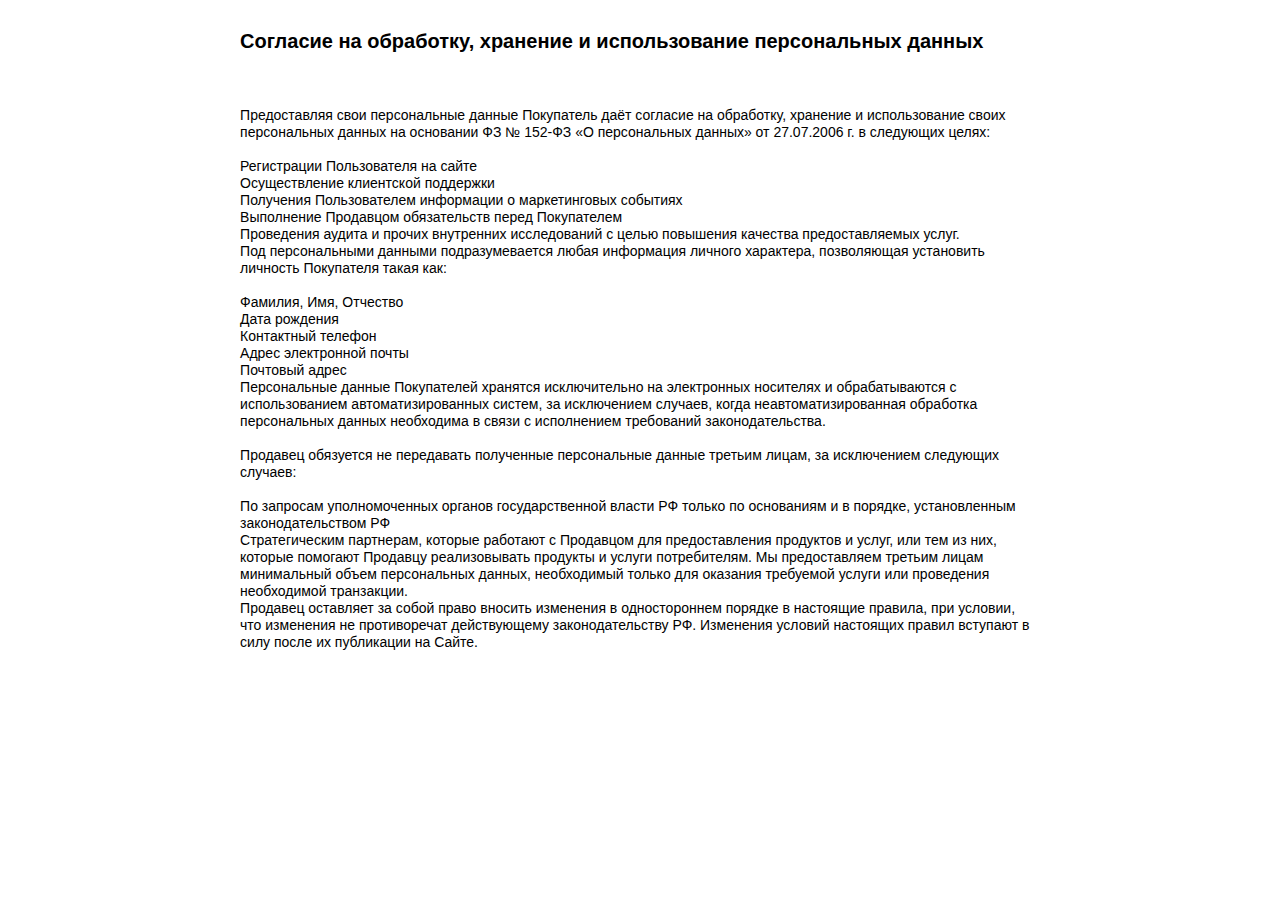
<file: politica.html>
<!DOCTYPE html>
<html class="nojs html css_verticalspacer" lang="ru-RU">
 <head>

  <meta http-equiv="Content-type" content="text/html;charset=UTF-8"/>
  <meta name="generator" content="2017.1.0.379"/>
  <meta name="viewport" content="width=device-width, initial-scale=1.0"/>
  
  <script type="text/javascript">
   // Update the 'nojs'/'js' class on the html node
document.documentElement.className = document.documentElement.className.replace(/\bnojs\b/g, 'js');

// Check that all required assets are uploaded and up-to-date
if(typeof Muse == "undefined") window.Muse = {}; window.Muse.assets = {"required":["museutils.js", "museconfig.js", "jquery.watch.js", "require.js", "politica.css"], "outOfDate":[]};
</script>
  
  <link rel="shortcut icon" href="images/politica-favicon.ico?crc=100374733"/>
  <title>Politica</title>
  <!-- CSS -->
  <link rel="stylesheet" type="text/css" href="css/site_global.css?crc=4262033756"/>
  <link rel="stylesheet" type="text/css" href="css/master_______-a.css?crc=3941318921"/>
  <link rel="stylesheet" type="text/css" href="css/politica.css?crc=4135372700" id="pagesheet"/>
  <!-- IE-only CSS -->
  <!--[if lt IE 9]>
  <link rel="stylesheet" type="text/css" href="css/nomq_preview_master_______-a.css?crc=3824530138" id="nomq_pagesheet"/>
  <![endif]-->
    <!--custom head HTML-->
  <style>.js body{visibility:visible!important;}</style>  <meta name="viewport" content="width=device-width, initial-scale=1">  

<!-- Yandex.Metrika counter --> <script type="text/javascript" > (function (d, w, c) { (w[c] = w[c] || []).push(function() { try { w.yaCounter49704118 = new Ya.Metrika2({ id:49704118, clickmap:true, trackLinks:true, accurateTrackBounce:true, webvisor:true }); } catch(e) { } }); var n = d.getElementsByTagName("script")[0], s = d.createElement("script"), f = function () { n.parentNode.insertBefore(s, n); }; s.type = "text/javascript"; s.async = true; s.src = "https://mc.yandex.ru/metrika/tag.js"; if (w.opera == "[object Opera]") { d.addEventListener("DOMContentLoaded", f, false); } else { f(); } })(document, window, "yandex_metrika_callbacks2"); </script> <noscript><div><img src="https://mc.yandex.ru/watch/49704118" style="position:absolute; left:-9999px;" alt="" /></div></noscript> <!-- /Yandex.Metrika counter -->
 </head>
 <body>

  <div class="clearfix borderbox" id="page"><!-- group -->
   <div class="clearfix grpelem" id="pu4464-4"><!-- column -->
    <!-- m_editable region-id="editable-static-tag-U4464-BP_infinity" template="politica.html" data-type="html" data-ice-options="disableImageResize,link,txtStyleTarget" -->
    <div class="clearfix colelem" id="u4464-4" data-muse-uid="U4464" data-muse-type="txt_frame" data-IBE-flags="txtStyleSrc" data-sizePolicy="fixed" data-pintopage="page_fixedCenter" data-leftAdjustmentDoneBy="pu4464-4"><!-- content -->
     <p>Согласие на обработку, хранение и использование персональных данных</p>
    </div>
    <!-- /m_editable -->
    <!-- m_editable region-id="editable-static-tag-U4461-BP_infinity" template="politica.html" data-type="html" data-ice-options="disableImageResize,link,txtStyleTarget" -->
    <div class="clearfix colelem" id="u4461-42" data-muse-uid="U4461" data-muse-type="txt_frame" data-IBE-flags="txtStyleSrc" data-sizePolicy="fixed" data-pintopage="page_fixedCenter" data-leftAdjustmentDoneBy="pu4464-4"><!-- content -->
     <p>&nbsp;</p>
     <p>Предоставляя свои персональные данные Покупатель даёт согласие на обработку, хранение и использование своих персональных данных на основании ФЗ № 152-ФЗ «О персональных данных» от 27.07.2006 г. в следующих целях:</p>
     <p>&nbsp;</p>
     <p>Регистрации Пользователя на сайте</p>
     <p>Осуществление клиентской поддержки</p>
     <p>Получения Пользователем информации о маркетинговых событиях</p>
     <p>Выполнение Продавцом обязательств перед Покупателем</p>
     <p>Проведения аудита и прочих внутренних исследований с целью повышения качества предоставляемых услуг.</p>
     <p>Под персональными данными подразумевается любая информация личного характера, позволяющая установить личность Покупателя такая как:</p>
     <p>&nbsp;</p>
     <p>Фамилия, Имя, Отчество</p>
     <p>Дата рождения</p>
     <p>Контактный телефон</p>
     <p>Адрес электронной почты</p>
     <p>Почтовый адрес</p>
     <p>Персональные данные Покупателей хранятся исключительно на электронных носителях и обрабатываются с использованием автоматизированных систем, за исключением случаев, когда неавтоматизированная обработка персональных данных необходима в связи с исполнением требований законодательства.</p>
     <p>&nbsp;</p>
     <p>Продавец обязуется не передавать полученные персональные данные третьим лицам, за исключением следующих случаев:</p>
     <p>&nbsp;</p>
     <p>По запросам уполномоченных органов государственной власти РФ только по основаниям и в порядке, установленным законодательством РФ</p>
     <p>Стратегическим партнерам, которые работают с Продавцом для предоставления продуктов и услуг, или тем из них, которые помогают Продавцу реализовывать продукты и услуги потребителям. Мы предоставляем третьим лицам минимальный объем персональных данных, необходимый только для оказания требуемой услуги или проведения необходимой транзакции.</p>
     <p>Продавец оставляет за собой право вносить изменения в одностороннем порядке в настоящие правила, при условии, что изменения не противоречат действующему законодательству РФ. Изменения условий настоящих правил вступают в силу после их публикации на Сайте.</p>
     <p>&nbsp;</p>
    </div>
    <!-- /m_editable -->
   </div>
   <div class="grpelem" id="u7272"><!-- custom html -->
    <!-- Marquiz script start -->
<script src="//script.marquiz.ru/v1.js" type="application/javascript"></script>
<script>
document.addEventListener("DOMContentLoaded", function() {
  Marquiz.init({ id: '5b544d114cc0f30047d6b434' });
});
</script>
<!-- Marquiz script end -->


   </div>
   <div class="verticalspacer" data-offset-top="743" data-content-above-spacer="743" data-content-below-spacer="41" data-sizePolicy="fixed" data-pintopage="page_fixedLeft"></div>
  </div>
  <!-- Other scripts -->
  <script type="text/javascript">
   // Decide weather to suppress missing file error or not based on preference setting
var suppressMissingFileError = false
</script>
  <script type="text/javascript">
   window.Muse.assets.check=function(d){if(!window.Muse.assets.checked){window.Muse.assets.checked=!0;var b={},c=function(a,b){if(window.getComputedStyle){var c=window.getComputedStyle(a,null);return c&&c.getPropertyValue(b)||c&&c[b]||""}if(document.documentElement.currentStyle)return(c=a.currentStyle)&&c[b]||a.style&&a.style[b]||"";return""},a=function(a){if(a.match(/^rgb/))return a=a.replace(/\s+/g,"").match(/([\d\,]+)/gi)[0].split(","),(parseInt(a[0])<<16)+(parseInt(a[1])<<8)+parseInt(a[2]);if(a.match(/^\#/))return parseInt(a.substr(1),
16);return 0},g=function(g){for(var f=document.getElementsByTagName("link"),h=0;h<f.length;h++)if("text/css"==f[h].type){var i=(f[h].href||"").match(/\/?css\/([\w\-]+\.css)\?crc=(\d+)/);if(!i||!i[1]||!i[2])break;b[i[1]]=i[2]}f=document.createElement("div");f.className="version";f.style.cssText="display:none; width:1px; height:1px;";document.getElementsByTagName("body")[0].appendChild(f);for(h=0;h<Muse.assets.required.length;){var i=Muse.assets.required[h],l=i.match(/([\w\-\.]+)\.(\w+)$/),k=l&&l[1]?
l[1]:null,l=l&&l[2]?l[2]:null;switch(l.toLowerCase()){case "css":k=k.replace(/\W/gi,"_").replace(/^([^a-z])/gi,"_$1");f.className+=" "+k;k=a(c(f,"color"));l=a(c(f,"backgroundColor"));k!=0||l!=0?(Muse.assets.required.splice(h,1),"undefined"!=typeof b[i]&&(k!=b[i]>>>24||l!=(b[i]&16777215))&&Muse.assets.outOfDate.push(i)):h++;f.className="version";break;case "js":h++;break;default:throw Error("Unsupported file type: "+l);}}d?d().jquery!="1.8.3"&&Muse.assets.outOfDate.push("jquery-1.8.3.min.js"):Muse.assets.required.push("jquery-1.8.3.min.js");
f.parentNode.removeChild(f);if(Muse.assets.outOfDate.length||Muse.assets.required.length)f="Некоторые файлы на сервере могут отсутствовать или быть некорректными. Очистите кэш-память браузера и повторите попытку. Если проблему не удается устранить, свяжитесь с разработчиками сайта.",g&&Muse.assets.outOfDate.length&&(f+="\nOut of date: "+Muse.assets.outOfDate.join(",")),g&&Muse.assets.required.length&&(f+="\nMissing: "+Muse.assets.required.join(",")),suppressMissingFileError?(f+="\nUse SuppressMissingFileError key in AppPrefs.xml to show missing file error pop up.",console.log(f)):alert(f)};location&&location.search&&location.search.match&&location.search.match(/muse_debug/gi)?
setTimeout(function(){g(!0)},5E3):g()}};
var muse_init=function(){require.config({baseUrl:""});require(["jquery","museutils","whatinput","jquery.watch"],function(d){var $ = d;$(document).ready(function(){try{
window.Muse.assets.check($);/* body */
Muse.Utils.transformMarkupToFixBrowserProblemsPreInit();/* body */
Muse.Utils.prepHyperlinks(true);/* body */
Muse.Utils.makeButtonsVisibleAfterSettingMinWidth();/* body */
Muse.Utils.fullPage('#page');/* 100% height page */
Muse.Utils.showWidgetsWhenReady();/* body */
Muse.Utils.transformMarkupToFixBrowserProblems();/* body */
}catch(b){if(b&&"function"==typeof b.notify?b.notify():Muse.Assert.fail("Error calling selector function: "+b),false)throw b;}})})};

</script>
  <!-- RequireJS script -->
  <script src="scripts/require.js?crc=3861931657" type="text/javascript" async data-main="scripts/museconfig.js?crc=144853533" onload="if (requirejs) requirejs.onError = function(requireType, requireModule) { if (requireType && requireType.toString && requireType.toString().indexOf && 0 <= requireType.toString().indexOf('#scripterror')) window.Muse.assets.check(); }" onerror="window.Muse.assets.check();"></script>
   </body>
</html>
</file>
<file: css/site_global.css>
html{min-height:100%;min-width:100%;-ms-text-size-adjust:none;}body,div,dl,dt,dd,ul,ol,li,nav,h1,h2,h3,h4,h5,h6,pre,code,form,fieldset,legend,input,button,textarea,p,blockquote,th,td,a{margin:0px;padding:0px;border-width:0px;border-style:solid;border-color:transparent;-webkit-transform-origin:left top;-ms-transform-origin:left top;-o-transform-origin:left top;transform-origin:left top;background-repeat:no-repeat;}button.submit-btn{-moz-box-sizing:content-box;-webkit-box-sizing:content-box;box-sizing:content-box;}.transition{-webkit-transition-property:background-image,background-position,background-color,border-color,border-radius,color,font-size,font-style,font-weight,letter-spacing,line-height,text-align,box-shadow,text-shadow,opacity;transition-property:background-image,background-position,background-color,border-color,border-radius,color,font-size,font-style,font-weight,letter-spacing,line-height,text-align,box-shadow,text-shadow,opacity;}.transition *{-webkit-transition:inherit;transition:inherit;}table{border-collapse:collapse;border-spacing:0px;}fieldset,img{border:0px;border-style:solid;-webkit-transform-origin:left top;-ms-transform-origin:left top;-o-transform-origin:left top;transform-origin:left top;}address,caption,cite,code,dfn,em,strong,th,var,optgroup{font-style:inherit;font-weight:inherit;}del,ins{text-decoration:none;}li{list-style:none;}caption,th{text-align:left;}h1,h2,h3,h4,h5,h6{font-size:100%;font-weight:inherit;}input,button,textarea,select,optgroup,option{font-family:inherit;font-size:inherit;font-style:inherit;font-weight:inherit;}.form-grp input,.form-grp textarea{-webkit-appearance:none;-webkit-border-radius:0;}body{font-family:Arial, Helvetica Neue, Helvetica, sans-serif;text-align:left;font-size:14px;line-height:17px;word-wrap:break-word;text-rendering:optimizeLegibility;-moz-font-feature-settings:'liga';-ms-font-feature-settings:'liga';-webkit-font-feature-settings:'liga';font-feature-settings:'liga';}a:link{color:#FFFFFF;text-decoration:underline;}a:visited{color:#26FBFF;text-decoration:underline;}a:hover{color:#FFDF00;text-decoration:underline;}a:active{color:#EE0000;text-decoration:underline;}a.nontext{color:black;text-decoration:none;font-style:normal;font-weight:normal;}.normal_text{color:#000000;direction:ltr;font-family:Arial, Helvetica Neue, Helvetica, sans-serif;font-size:14px;font-style:normal;font-weight:normal;letter-spacing:0px;line-height:17px;text-align:left;text-decoration:none;text-indent:0px;text-transform:none;vertical-align:0px;padding:0px;}.list0 li:before{position:absolute;right:100%;letter-spacing:0px;text-decoration:none;font-weight:normal;font-style:normal;}.rtl-list li:before{right:auto;left:100%;}.nls-None > li:before,.nls-None .list3 > li:before,.nls-None .list6 > li:before{margin-right:6px;content:'•';}.nls-None .list1 > li:before,.nls-None .list4 > li:before,.nls-None .list7 > li:before{margin-right:6px;content:'○';}.nls-None,.nls-None .list1,.nls-None .list2,.nls-None .list3,.nls-None .list4,.nls-None .list5,.nls-None .list6,.nls-None .list7,.nls-None .list8{padding-left:34px;}.nls-None.rtl-list,.nls-None .list1.rtl-list,.nls-None .list2.rtl-list,.nls-None .list3.rtl-list,.nls-None .list4.rtl-list,.nls-None .list5.rtl-list,.nls-None .list6.rtl-list,.nls-None .list7.rtl-list,.nls-None .list8.rtl-list{padding-left:0px;padding-right:34px;}.nls-None .list2 > li:before,.nls-None .list5 > li:before,.nls-None .list8 > li:before{margin-right:6px;content:'-';}.nls-None.rtl-list > li:before,.nls-None .list1.rtl-list > li:before,.nls-None .list2.rtl-list > li:before,.nls-None .list3.rtl-list > li:before,.nls-None .list4.rtl-list > li:before,.nls-None .list5.rtl-list > li:before,.nls-None .list6.rtl-list > li:before,.nls-None .list7.rtl-list > li:before,.nls-None .list8.rtl-list > li:before{margin-right:0px;margin-left:6px;}.TabbedPanelsTab{white-space:nowrap;}.MenuBar .MenuBarView,.MenuBar .SubMenuView{display:block;list-style:none;}.MenuBar .SubMenu{display:none;position:absolute;}.NoWrap{white-space:nowrap;word-wrap:normal;}.rootelem{margin-left:auto;margin-right:auto;}.colelem{display:inline;float:left;clear:both;}.clearfix:after{content:"\0020";visibility:hidden;display:block;height:0px;clear:both;}*:first-child+html .clearfix{zoom:1;}.clip_frame{overflow:hidden;}.popup_anchor{position:relative;width:0px;height:0px;}.allow_click_through *{pointer-events:auto;}.popup_element{z-index:100000;}.svg{display:block;vertical-align:top;}span.wrap{content:'';clear:left;display:block;}span.actAsInlineDiv{display:inline-block;}.position_content,.excludeFromNormalFlow{float:left;}.preload_images{position:absolute;overflow:hidden;left:-9999px;top:-9999px;height:1px;width:1px;}.preload{height:1px;width:1px;}.animateStates{-webkit-transition:0.3s ease-in-out;-moz-transition:0.3s ease-in-out;-o-transition:0.3s ease-in-out;transition:0.3s ease-in-out;}[data-whatinput="mouse"] *:focus,[data-whatinput="touch"] *:focus,input:focus,textarea:focus{outline:none;}textarea{resize:none;overflow:auto;}.allow_click_through,.fld-prompt{pointer-events:none;}.wrapped-input{position:absolute;top:0px;left:0px;background:transparent;border:none;}.submit-btn{z-index:50000;cursor:pointer;}.anchor_item{width:22px;height:18px;}.MenuBar .SubMenuVisible,.MenuBarVertical .SubMenuVisible,.MenuBar .SubMenu .SubMenuVisible,.popup_element.Active,span.actAsPara,.actAsDiv,a.nonblock.nontext,img.block{display:block;}.widget_invisible,.js .invi,.js .mse_pre_init{visibility:hidden;}.ose_ei{visibility:hidden;z-index:0;}.no_vert_scroll{overflow-y:hidden;}.always_vert_scroll{overflow-y:scroll;}.always_horz_scroll{overflow-x:scroll;}.fullscreen{overflow:hidden;left:0px;top:0px;position:fixed;height:100%;width:100%;-moz-box-sizing:border-box;-webkit-box-sizing:border-box;-ms-box-sizing:border-box;box-sizing:border-box;}.fullwidth{position:absolute;}.borderbox{-moz-box-sizing:border-box;-webkit-box-sizing:border-box;-ms-box-sizing:border-box;box-sizing:border-box;}.scroll_wrapper{position:absolute;overflow:auto;left:0px;right:0px;top:0px;bottom:0px;padding-top:0px;padding-bottom:0px;margin-top:0px;margin-bottom:0px;}.browser_width > *{position:absolute;left:0px;right:0px;}.grpelem,.accordion_wrapper{display:inline;float:left;}.fld-checkbox input[type=checkbox],.fld-radiobutton input[type=radio]{position:absolute;overflow:hidden;clip:rect(0px, 0px, 0px, 0px);height:1px;width:1px;margin:-1px;padding:0px;border:0px;}.fld-checkbox input[type=checkbox] + label,.fld-radiobutton input[type=radio] + label{display:inline-block;background-repeat:no-repeat;cursor:pointer;float:left;width:100%;height:100%;}.pointer_cursor,.fld-recaptcha-mode,.fld-recaptcha-refresh,.fld-recaptcha-help{cursor:pointer;}p,h1,h2,h3,h4,h5,h6,ol,ul,span.actAsPara{max-height:1000000px;}.superscript{vertical-align:super;font-size:66%;line-height:0px;}.subscript{vertical-align:sub;font-size:66%;line-height:0px;}.horizontalSlideShow{-ms-touch-action:pan-y;touch-action:pan-y;}.verticalSlideShow{-ms-touch-action:pan-x;touch-action:pan-x;}.colelem100,.verticalspacer{clear:both;}.list0 li,.MenuBar .MenuItemContainer,.SlideShowContentPanel .fullscreen img,.css_verticalspacer .verticalspacer{position:relative;}.popup_element.Inactive,.js .disn,.js .an_invi,.hidden,.breakpoint{display:none;}#muse_css_mq{position:absolute;display:none;background-color:#FFFFFE;}.fluid_height_spacer{width:0.01px;}.muse_check_css{display:none;position:fixed;}@media screen and (-webkit-min-device-pixel-ratio:0){body{text-rendering:auto;}}
</file>
<file: css/master_______-a.css>
#u7272{border-width:0px;border-color:transparent;background-color:transparent;}
</file>
<file: css/index.css>
.version.index{color:#0000E9;background-color:#31B17E;}@font-face{font-family:'__Proxima Nova_5';src:url('../fonts/proxima%20nova%20regular.eot');src:local('☺'), url('../fonts/proxima%20nova%20regular.woff') format('woff');font-weight:400;font-style:normal;}@font-face{font-family:'__Proxima Nova_5';src:url('../fonts/proxima%20nova%20bold.eot');src:local('☺'), url('../fonts/proxima%20nova%20bold.woff') format('woff');font-weight:700;font-style:normal;}#page{margin-right:auto;border-color:#000000;background-image:none;z-index:1;width:100%;background-color:transparent;border-width:0px;margin-left:auto;}#pu5053{margin-right:-10000px;z-index:3;}#u5053{margin-right:-10000px;position:relative;z-index:3;background-color:transparent;margin-left:50%;}#u269-6{color:#FFFFFF;position:relative;margin-right:-10000px;text-shadow:0px 2px 3px rgba(0,0,0,0.3);margin-left:50%;box-shadow:none;font-family:'__Proxima Nova_5';font-weight:400;z-index:5;background-color:transparent;}#u5436-4{color:#FFFFFF;position:relative;margin-right:-10000px;text-shadow:0px 2px 3px rgba(0,0,0,0.3);margin-left:50%;box-shadow:none;min-height:21px;font-family:'__Proxima Nova_5';font-weight:400;z-index:19;background-color:transparent;}#u303-6{color:#FFFFFF;background-color:transparent;position:relative;margin-right:-10000px;margin-left:50%;min-height:30px;font-family:'__Proxima Nova_5';text-align:center;z-index:23;text-transform:none;font-weight:400;}#u2459-9{background-color:transparent;position:relative;margin-right:-10000px;text-shadow:0px 2px 3px rgba(0,0,0,0.3);margin-left:50%;box-shadow:none;z-index:29;}#u2459-2{color:#FFFFFF;font-family:'__Proxima Nova_5';text-align:center;text-transform:uppercase;font-weight:700;}#u2459-6{color:#FCC637;font-family:'__Proxima Nova_5';text-align:center;text-transform:uppercase;font-weight:700;}#u2459-3{color:#FFDF00;}#u2459-5{color:#FFFFFF;}#u6450-6{color:#FFFFFF;background-color:transparent;position:relative;margin-right:-10000px;text-shadow:0px 2px 3px rgba(0,0,0,0.3);margin-left:50%;box-shadow:none;line-height:46px;font-family:'__Proxima Nova_5';text-align:center;z-index:38;text-transform:uppercase;font-size:33px;font-weight:700;}#u6450-4{line-height:0px;}#u6450-2{line-height:46px;}#u6462-4{color:#FFFFFF;background-color:transparent;position:relative;margin-right:-10000px;text-shadow:0px 2px 3px rgba(0,0,0,0.3);margin-left:50%;box-shadow:none;font-family:'__Proxima Nova_5';text-align:left;z-index:48;font-weight:400;}#u5033-4{color:#FFFFFF;background-color:transparent;position:relative;margin-right:-10000px;text-shadow:0px 2px 3px rgba(0,0,0,0.3);margin-left:50%;box-shadow:none;font-family:'__Proxima Nova_5';text-align:center;z-index:58;text-transform:uppercase;font-weight:700;}#buttonu3526{border-color:#787878;position:relative;margin-right:-10000px;margin-left:50%;box-shadow:0px 6px 0px rgba(200,134,0,0.5);z-index:66;background-color:#FFDF00;}#buttonu3526:hover{min-height:0px;background-color:#FAF37E;margin-bottom:0px;margin-right:-10000px;margin-left:50%;}#buttonu3526.ButtonSelected{min-height:0px;background-color:#FFDF00;margin-bottom:0px;margin-right:-10000px;margin-left:50%;}#pu3562-4{margin-right:-10000px;z-index:67;}#u3562-4{color:#2B2B2B;background-color:transparent;position:relative;margin-left:50%;min-height:25px;font-family:'__Proxima Nova_5';text-align:center;z-index:67;text-transform:uppercase;font-weight:700;}#buttonu3526:hover #u3562-4,#buttonu3526.ButtonSelected #u3562-4{padding-top:0px;min-height:25px;padding-bottom:0px;margin:0px 0px 0px 50%;}#u3853-4{color:#2B2B2B;background-color:transparent;margin-top:3px;position:relative;margin-left:50%;min-height:25px;font-family:'__Proxima Nova_5';text-align:center;z-index:71;text-transform:uppercase;font-weight:700;}#buttonu3526:hover #u3853-4,#buttonu3526.ButtonSelected #u3853-4{padding-top:0px;min-height:25px;padding-bottom:0px;margin:3px 0px 0px 50%;}#u5084{margin-left:50%;position:relative;background-color:transparent;}#u7272{min-height:100px;z-index:2;margin-right:-10000px;margin-top:542px;position:relative;}#ppu6228{padding-bottom:0px;z-index:0;margin-right:-10000px;}#u2871-4{color:#FFFFFF;background-color:transparent;position:relative;margin-right:-10000px;text-shadow:0px 2px 3px rgba(0,0,0,0.3);margin-left:50%;box-shadow:none;font-family:'__Proxima Nova_5';font-weight:700;z-index:62;text-transform:uppercase;}#u2889-4{color:#FFFFFF;position:relative;margin-right:-10000px;text-shadow:0px 2px 3px rgba(0,0,0,0.3);margin-left:50%;box-shadow:none;font-family:'__Proxima Nova_5';font-weight:400;z-index:11;background-color:transparent;}#u5069,#u5077,#u6164,#u7217,#u6228,#u6312,#u6172{position:relative;margin-right:-10000px;background-color:transparent;margin-left:50%;}#u6576-4{color:#FFFFFF;background-color:transparent;position:relative;margin-right:-10000px;text-shadow:0px 2px 3px rgba(0,0,0,0.3);margin-left:50%;box-shadow:none;font-family:'__Proxima Nova_5';text-align:center;z-index:44;text-transform:uppercase;font-weight:700;}#u6564-6{color:#FFFFFF;background-color:transparent;position:relative;text-shadow:0px 2px 3px rgba(0,0,0,0.3);margin-left:50%;box-shadow:none;font-family:'__Proxima Nova_5';text-align:left;z-index:52;font-weight:400;}#u5406-4{color:#FFFFFF;position:relative;text-shadow:0px 2px 3px rgba(0,0,0,0.3);margin-left:50%;box-shadow:none;min-height:21px;font-family:'__Proxima Nova_5';font-weight:400;z-index:15;background-color:transparent;}.html{background-color:#FFFFFF;}body{position:relative;}@media (min-width: 966px), print{#muse_css_mq{background-color:#FFFFFF;}#bp_infinity.active{display:block;}#page{min-height:785px;max-width:1920px;}#pu5053{margin-top:-1px;width:100%;margin-left:0%;}#u5053{width:1920px;left:-960px;}#u5053_img{margin-left:-1px;margin-right:-1px;}#u269-6{width:289px;min-height:42px;line-height:20px;margin-top:24px;left:-296px;}#u5436-4{width:309px;line-height:20px;margin-top:1054px;left:-319px;}#u303-6{width:595px;font-size:11px;line-height:20px;margin-top:618px;left:-297px;}#u2459-9{width:661px;min-height:183px;font-size:33px;margin-top:129px;left:-331px;}#u2459-7{line-height:40px;}#u6450-6{width:118px;min-height:44px;margin-top:348px;left:-199px;}#u2459-2,#u2459-6,#u6450{line-height:46px;}#u6450-3{font-size:19px;line-height:27px;}#u6462-4{width:171px;min-height:44px;font-size:18px;line-height:25px;margin-top:394px;left:-243px;}#u5033-4{width:641px;min-height:73px;font-size:33px;line-height:46px;margin-top:689px;left:-321px;}#buttonu3526{width:595px;height:86px;padding-bottom:12px;margin-top:501px;left:-297px;}#buttonu3526:hover{margin-top:501px;width:595px;height:86px;left:-297px;}#buttonu3526.ButtonSelected{margin-top:501px;width:595px;height:86px;left:-297px;}#pu3562-4{margin-top:33px;width:84.71%;margin-left:7.65%;}#u3562-4{width:503px;font-size:18px;line-height:18px;left:-250.5px;}#buttonu3526:hover #u3562-4{width:503px;left:-250.5px;}#buttonu3526.ButtonSelected #u3562-4{width:503px;left:-250.5px;}#u3853-4{width:503px;font-size:12px;line-height:12px;left:-251.5px;}#buttonu3526:hover #u3853-4{width:503px;left:-251.5px;}#buttonu3526.ButtonSelected #u3853-4{width:503px;left:-251.5px;}#u5069{z-index:77;width:267px;margin-top:791px;left:-413px;}#u5077{z-index:79;width:267px;margin-top:791px;left:-135px;}#u6164{z-index:83;width:34px;margin-top:353px;left:-243px;}#u7217{z-index:91;width:160px;margin-top:29px;left:-478px;}#u7272{width:10.42%;left:44.8%;}#ppu6228{margin-top:15px;width:25.21%;margin-left:37.4%;}#pu6228{z-index:87;width:45.05%;margin-left:27.48%;}#u6228{z-index:87;width:15px;margin-top:6px;left:265px;}#u2871-4{width:199px;min-height:31px;font-size:25px;line-height:30px;left:284px;}#pu6312{z-index:89;width:40.71%;margin-left:29.65%;}#u6312{z-index:89;width:9px;margin-top:3px;left:268.5px;}#u2889-4{width:175px;min-height:21px;line-height:20px;left:290.5px;}#pppu6172{z-index:0;margin-top:168px;width:65.71%;margin-left:17.15%;}#ppu6172{z-index:0;padding-bottom:0px;margin-right:-10000px;margin-top:94px;width:74.85%;margin-left:12.58%;}#pu6172{z-index:85;width:57.57%;margin-left:21.22%;}#u6172{z-index:85;width:38px;margin-top:4px;left:64.5px;}#u6576-4{width:87px;min-height:44px;font-size:33px;line-height:46px;left:114.5px;}#u6564-6{width:238px;min-height:44px;font-size:18px;line-height:25px;top:-1px;margin-bottom:-1px;left:65px;}#u3878{z-index:75;width:56px;background-color:transparent;position:relative;margin-right:-10000px;margin-left:50%;left:327px;}#u5084{z-index:81;width:267px;margin-top:319px;left:145px;}#u5406-4{width:332px;line-height:20px;margin-top:88px;left:-1px;}.css_verticalspacer .verticalspacer{height:calc(100vh - 1100px);}}@media (min-width: 769px) and (max-width: 965px){#muse_css_mq{background-color:#0003c5;}#bp_965.active{display:block;}#page{min-height:785px;max-width:965px;}#pu5053{margin-top:-1px;width:198.97%;margin-left:-49.49%;}#u5053{width:1920px;left:-960.5000000000001px;}#u5053_img{margin-left:-1px;margin-right:-1px;}#u269-6{width:289px;min-height:42px;line-height:20px;margin-top:24px;left:-181.5000000000001px;}#u5436-4{width:309px;line-height:20px;margin-top:1024px;left:-319.5000000000001px;}#u303-6{width:595px;font-size:11px;line-height:20px;margin-top:618px;left:-297.5000000000001px;}#u2459-9{width:661px;min-height:183px;font-size:33px;margin-top:129px;left:-331.5000000000001px;}#u2459-7{line-height:40px;}#u6450-6{width:143px;min-height:44px;margin-top:348px;left:-210.5000000000001px;}#u2459-2,#u2459-6,#u6450{line-height:46px;}#u6450-3{font-size:19px;line-height:27px;}#u6462-4{width:183px;min-height:44px;font-size:18px;line-height:25px;margin-top:394px;left:-242.5000000000001px;}#u5033-4{width:641px;min-height:73px;font-size:33px;line-height:46px;margin-top:689px;left:-321.5000000000001px;}#buttonu3526{width:595px;height:86px;padding-bottom:12px;margin-top:501px;left:-297.5000000000001px;}#buttonu3526:hover{margin-top:501px;width:595px;height:86px;left:-297.5000000000001px;}#buttonu3526.ButtonSelected{margin-top:501px;width:595px;height:86px;left:-297.5000000000001px;}#pu3562-4{margin-top:33px;width:84.71%;margin-left:7.65%;}#u3562-4{width:503px;font-size:18px;line-height:18px;left:-250.5px;}#buttonu3526:hover #u3562-4{width:503px;left:-250.5px;}#buttonu3526.ButtonSelected #u3562-4{width:503px;left:-250.5px;}#u3853-4{width:503px;font-size:12px;line-height:12px;left:-251.5px;}#buttonu3526:hover #u3853-4{width:503px;left:-251.5px;}#buttonu3526.ButtonSelected #u3853-4{width:503px;left:-251.5px;}#u5069{z-index:77;width:214px;margin-top:808px;left:-342.5000000000001px;}#u5077{z-index:79;width:213px;margin-top:809px;left:-106.50000000000011px;}#u6164{z-index:83;width:34px;margin-top:353px;left:-241.5000000000001px;}#u7217{z-index:91;width:160px;margin-top:23px;left:-362.5000000000001px;}#u7272{width:10.47%;left:44.77%;}#ppu6228{margin-top:15px;width:37.93%;margin-left:31.04%;}#pu6228{z-index:87;width:59.57%;margin-left:20.22%;}#u6228{z-index:87;width:15px;margin-top:6px;left:147.50000000000006px;}#u2871-4{width:199px;min-height:31px;font-size:25px;line-height:30px;left:166.50000000000006px;}#pu6312{z-index:89;width:56.29%;margin-left:21.86%;}#u6312{z-index:89;width:9px;margin-top:3px;left:151.50000000000003px;}#u2889-4{width:184px;min-height:21px;line-height:20px;left:173.50000000000006px;}#pppu6172{z-index:0;margin-top:225px;width:91.81%;margin-left:4.1%;}#ppu6172{z-index:0;padding-bottom:0px;margin-right:-10000px;margin-top:38px;width:70.84%;margin-left:14.59%;}#pu6172{z-index:85;width:57.57%;margin-left:21.22%;}#u6172{z-index:85;width:38px;margin-top:4px;left:66.00000000000014px;}#u6576-4{width:87px;min-height:44px;font-size:33px;line-height:46px;left:116.00000000000011px;}#u6564-6{width:238px;min-height:44px;font-size:18px;line-height:25px;top:-1px;margin-bottom:-1px;left:16.500000000000114px;}#u3878{z-index:75;width:41px;background-color:transparent;position:relative;margin-right:-10000px;margin-left:50%;left:310.5000000000001px;}#u5084{z-index:81;width:213px;margin-top:336px;left:130.50000000000006px;}#u5406-4{width:332px;line-height:20px;margin-top:76px;left:-0.49999999999994316px;}.css_verticalspacer .verticalspacer{height:calc(100vh - 1100px);}body{overflow-x:hidden;}}@media (min-width: 481px) and (max-width: 768px){#muse_css_mq{background-color:#000300;}#bp_768.active{display:block;}#page{min-height:527px;max-width:768px;}#pu5053{width:261.98%;margin-left:-80.99%;}#u5053{width:2012px;left:-1067.0000000000002px;}#u5053_img{margin-top:-29px;margin-bottom:-29px;}#u269-6{width:115px;min-height:22px;font-size:9px;line-height:13px;margin-top:20px;left:-123.00000000000023px;}#u5406-4{width:204px;font-size:9px;line-height:13px;margin-right:-10000px;margin-top:1056px;left:-52.00000000000023px;}#u5436-4{width:146px;font-size:9px;line-height:13px;margin-top:1056px;left:-206.00000000000023px;}#u303-6{width:461px;font-size:9px;line-height:16px;margin-top:468px;left:-231.00000000000023px;}#u2459-9{width:460px;min-height:130px;font-size:23px;margin-top:78px;left:-230.00000000000023px;}#u2459-2,#u2459-6{line-height:32px;}#u2459-7{line-height:28px;}#u6450-6{width:108px;min-height:29px;margin-top:226px;left:-129.00000000000023px;}#u6450{font-size:22px;line-height:31px;}#u6450-3{font-size:15px;line-height:21px;}#u6462-4{width:129px;min-height:27px;font-size:12px;line-height:17px;margin-top:273px;left:-160.00000000000023px;}#u5033-4{width:320px;min-height:31px;font-size:20px;line-height:28px;margin-top:516px;left:-160.00000000000023px;}#buttonu3526{width:461px;height:81px;padding-bottom:14px;margin-top:356px;left:-231.00000000000023px;}#buttonu3526:hover{margin-top:356px;width:461px;height:81px;left:-231.00000000000023px;}#buttonu3526.ButtonSelected{margin-top:356px;width:461px;height:81px;left:-231.00000000000023px;}#pu3562-4{margin-top:28px;width:100%;margin-left:0%;}#u3562-4{width:461px;font-size:13px;line-height:13px;left:-231px;}#buttonu3526:hover #u3562-4{width:461px;left:-231px;}#buttonu3526.ButtonSelected #u3562-4{width:461px;left:-231px;}#u3853-4{width:320px;font-size:10px;line-height:10px;left:-160px;}#buttonu3526:hover #u3853-4{width:320px;left:-160px;}#buttonu3526.ButtonSelected #u3853-4{width:320px;left:-160px;}#u5069{z-index:75;width:214px;margin-top:581px;left:-108.00000000000023px;}#u5077{z-index:77;width:213px;margin-top:733px;left:-107.00000000000023px;}#u5084{z-index:79;width:213px;margin-right:-10000px;margin-top:885px;left:-106.00000000000023px;}#u6164{z-index:81;width:28px;margin-top:236px;left:-160.00000000000023px;}#u7217{z-index:89;width:97px;margin-top:23px;left:-230.00000000000023px;}#u7272{width:10.42%;left:44.8%;}#ppu6228{margin-top:13px;width:24.48%;margin-left:37.77%;}#pu6228{z-index:85;width:74.47%;margin-left:12.77%;}#u6228{z-index:85;width:10px;margin-top:3px;left:95px;}#u2871-4{width:122px;min-height:20px;font-size:15px;line-height:18px;left:113px;}#pu6312{z-index:87;margin-top:2px;width:70.22%;margin-left:14.9%;}#u6312{z-index:87;width:6px;margin-top:2px;left:98px;}#u2889-4{width:113px;min-height:10px;font-size:9px;line-height:13px;left:117px;}#pu6172{z-index:83;margin-top:177px;width:55.32%;margin-left:22.35%;}#u6172{z-index:83;width:27px;margin-top:3px;left:47px;}#u6576-4{width:70px;min-height:27px;font-size:22px;line-height:31px;left:81px;}#u6564-6{width:162px;min-height:27px;font-size:12px;line-height:17px;margin-top:3px;left:47px;}.css_verticalspacer .verticalspacer{height:calc(100vh - 1095px);}body{overflow-x:hidden;}}@media (max-width: 480px){/*

*/
#muse_css_mq{background-color:#0001e0;}#bp_480.active{display:block;}#page{min-height:542px;max-width:480px;}#pu5053{margin-top:-14px;width:393.75%;margin-left:-146.88%;}#u5053{width:1890px;left:-945px;}#u5053_img{margin-left:-1px;margin-right:-1px;}#u269-6{width:115px;min-height:22px;font-size:7px;line-height:10px;margin-top:37px;left:-91px;}#u5436-4{width:117px;font-size:7px;line-height:10px;margin-top:1058px;left:-147px;}#u303-6{width:320px;font-size:7px;line-height:13px;margin-top:476px;left:-160px;}#u2459-9{width:320px;min-height:130px;font-size:20px;margin-top:92px;left:-160px;}#u2459-2,#u2459-6{line-height:28px;}#u2459-7{line-height:24px;}#u6450-6{width:84px;min-height:29px;margin-top:256px;left:-106px;}#u6450{font-size:20px;line-height:28px;}#u6450-3{font-size:13px;line-height:18px;}#u6462-4{width:104px;min-height:27px;font-size:10px;line-height:14px;margin-top:302px;left:-140px;}#u5033-4{width:320px;min-height:31px;font-size:20px;line-height:28px;margin-top:520px;left:-160px;}#buttonu3526{width:320px;height:81px;padding-bottom:2px;margin-top:370px;left:-160px;}#buttonu3526:hover{margin-top:370px;width:320px;height:81px;left:-160px;}#buttonu3526.ButtonSelected{margin-top:370px;width:320px;height:81px;left:-160px;}#pu3562-4{margin-top:28px;width:100%;margin-left:0%;}#u3562-4{width:320px;font-size:11px;line-height:11px;left:-160px;}#buttonu3526:hover #u3562-4{width:320px;left:-160px;}#u3853-4{width:320px;font-size:8px;line-height:8px;left:-160px;}#buttonu3526.ButtonSelected #u3562-4,#buttonu3526:hover #u3853-4{width:320px;left:-160px;}#buttonu3526.ButtonSelected #u3853-4{width:320px;left:-160px;}#u5069{z-index:75;width:214px;margin-top:585px;left:-108px;}#u5077{z-index:77;width:213px;margin-top:737px;left:-107px;}#u5084{z-index:79;width:213px;margin-right:-10000px;margin-top:889px;left:-106px;}#u6164{z-index:81;width:28px;margin-top:265px;left:-140px;}#u7217{z-index:89;width:60px;margin-top:41px;left:-160px;}#u7272{width:10.42%;left:44.8%;}#ppu6228{margin-top:13px;width:36.67%;margin-left:31.67%;}#pu6228{z-index:85;width:68.19%;margin-left:15.91%;}#u6228{z-index:85;width:10px;margin-top:1px;left:44px;}#u2871-4{width:105px;min-height:20px;font-size:13px;line-height:16px;left:59px;}#pu6312{z-index:87;margin-top:2px;width:62.5%;margin-left:18.75%;}#u6312{z-index:87;width:6px;left:47px;}#u2889-4{width:94px;min-height:10px;font-size:7px;line-height:10px;left:63px;}#pu6172{z-index:83;margin-top:200px;width:53.98%;margin-left:23.02%;}#u6172{z-index:83;width:27px;left:37.5px;}#u6576-4{width:68px;min-height:27px;font-size:20px;line-height:28px;left:64.5px;}#u6564-6{width:118px;min-height:27px;font-size:10px;line-height:14px;margin-top:3px;left:38px;}#u5406-4{width:175px;font-size:7px;line-height:10px;margin-top:729px;left:-12px;}.css_verticalspacer .verticalspacer{height:calc(100vh - 1069px);}body{overflow-x:hidden;min-width:320px;}}
</file>
<file: css/nomq_preview_master_______-a.css>
/* empty css file */
</file>
<file: css/nomq_index.css>
#muse_css_mq{background-color:#FFFFFF;}#bp_infinity.active{display:block;}#page{min-height:785px;max-width:1920px;}#pu5053{margin-top:-1px;width:100%;margin-left:0%;}#u5053{width:1920px;left:-960px;}#u5053_img{margin-left:-1px;margin-right:-1px;}#u269-6{width:289px;min-height:42px;line-height:20px;margin-top:24px;left:-296px;}#u5436-4{width:309px;line-height:20px;margin-top:1054px;left:-319px;}#u303-6{width:595px;font-size:11px;line-height:20px;margin-top:618px;left:-297px;}#u2459-9{width:661px;min-height:183px;font-size:33px;margin-top:129px;left:-331px;}#u2459-7{line-height:40px;}#u6450-6{width:118px;min-height:44px;margin-top:348px;left:-199px;}#u2459-2,#u2459-6,#u6450{line-height:46px;}#u6450-3{font-size:19px;line-height:27px;}#u6462-4{width:171px;min-height:44px;font-size:18px;line-height:25px;margin-top:394px;left:-243px;}#u5033-4{width:641px;min-height:73px;font-size:33px;line-height:46px;margin-top:689px;left:-321px;}#buttonu3526{width:595px;height:86px;padding-bottom:12px;margin-top:501px;left:-297px;}#buttonu3526:hover{margin-top:501px;width:595px;height:86px;left:-297px;}#buttonu3526.ButtonSelected{margin-top:501px;width:595px;height:86px;left:-297px;}#pu3562-4{margin-top:33px;width:84.71%;margin-left:7.65%;}#u3562-4{width:503px;font-size:18px;line-height:18px;left:-250.5px;}#buttonu3526:hover #u3562-4{width:503px;left:-250.5px;}#buttonu3526.ButtonSelected #u3562-4{width:503px;left:-250.5px;}#u3853-4{width:503px;font-size:12px;line-height:12px;left:-251.5px;}#buttonu3526:hover #u3853-4{width:503px;left:-251.5px;}#buttonu3526.ButtonSelected #u3853-4{width:503px;left:-251.5px;}#u5069{z-index:77;width:267px;margin-top:791px;left:-413px;}#u5077{z-index:79;width:267px;margin-top:791px;left:-135px;}#u6164{z-index:83;width:34px;margin-top:353px;left:-243px;}#u7217{z-index:91;width:160px;margin-top:29px;left:-478px;}#u7272{width:10.42%;left:44.8%;}#ppu6228{margin-top:15px;width:25.21%;margin-left:37.4%;}#pu6228{z-index:87;width:45.05%;margin-left:27.48%;}#u6228{z-index:87;width:15px;margin-top:6px;left:265px;}#u2871-4{width:199px;min-height:31px;font-size:25px;line-height:30px;left:284px;}#pu6312{z-index:89;width:40.71%;margin-left:29.65%;}#u6312{z-index:89;width:9px;margin-top:3px;left:268.5px;}#u2889-4{width:175px;min-height:21px;line-height:20px;left:290.5px;}#pppu6172{z-index:0;margin-top:168px;width:65.71%;margin-left:17.15%;}#ppu6172{z-index:0;padding-bottom:0px;margin-right:-10000px;margin-top:94px;width:74.85%;margin-left:12.58%;}#pu6172{z-index:85;width:57.57%;margin-left:21.22%;}#u6172{z-index:85;width:38px;margin-top:4px;left:64.5px;}#u6576-4{width:87px;min-height:44px;font-size:33px;line-height:46px;left:114.5px;}#u6564-6{width:238px;min-height:44px;font-size:18px;line-height:25px;top:-1px;margin-bottom:-1px;left:65px;}#u3878{z-index:75;width:56px;background-color:transparent;position:relative;margin-right:-10000px;margin-left:50%;left:327px;}#u5084{z-index:81;width:267px;margin-top:319px;left:145px;}#u5406-4{width:332px;line-height:20px;margin-top:88px;left:-1px;}.css_verticalspacer .verticalspacer{height:calc(100vh - 1100px);}
</file>
<file: css/politica.css>
.version.politica{color:#0000F6;background-color:#7CC79C;}#page{z-index:1;min-height:784px;background-image:none;border-width:0px;border-color:#000000;background-color:transparent;width:100%;max-width:1920px;margin-left:auto;margin-right:auto;}#pu4464-4{z-index:45;margin-right:-10000px;margin-top:29px;width:41.67%;margin-left:29.17%;}#u4464-4{z-index:45;width:800px;min-height:42px;background-color:transparent;font-size:20px;line-height:24px;font-weight:bold;position:relative;margin-left:50%;left:-399.9999999999999px;}#u4461-42{z-index:3;width:800px;min-height:653px;background-color:transparent;margin-top:19px;position:relative;margin-left:50%;left:-399.9999999999999px;}#u7272{z-index:2;min-height:100px;position:relative;margin-right:-10000px;margin-top:542px;width:10.42%;left:44.8%;}.css_verticalspacer .verticalspacer{height:calc(100vh - 784px);}#muse_css_mq,.html{background-color:#FFFFFF;}body{position:relative;min-width:965px;}
</file>
